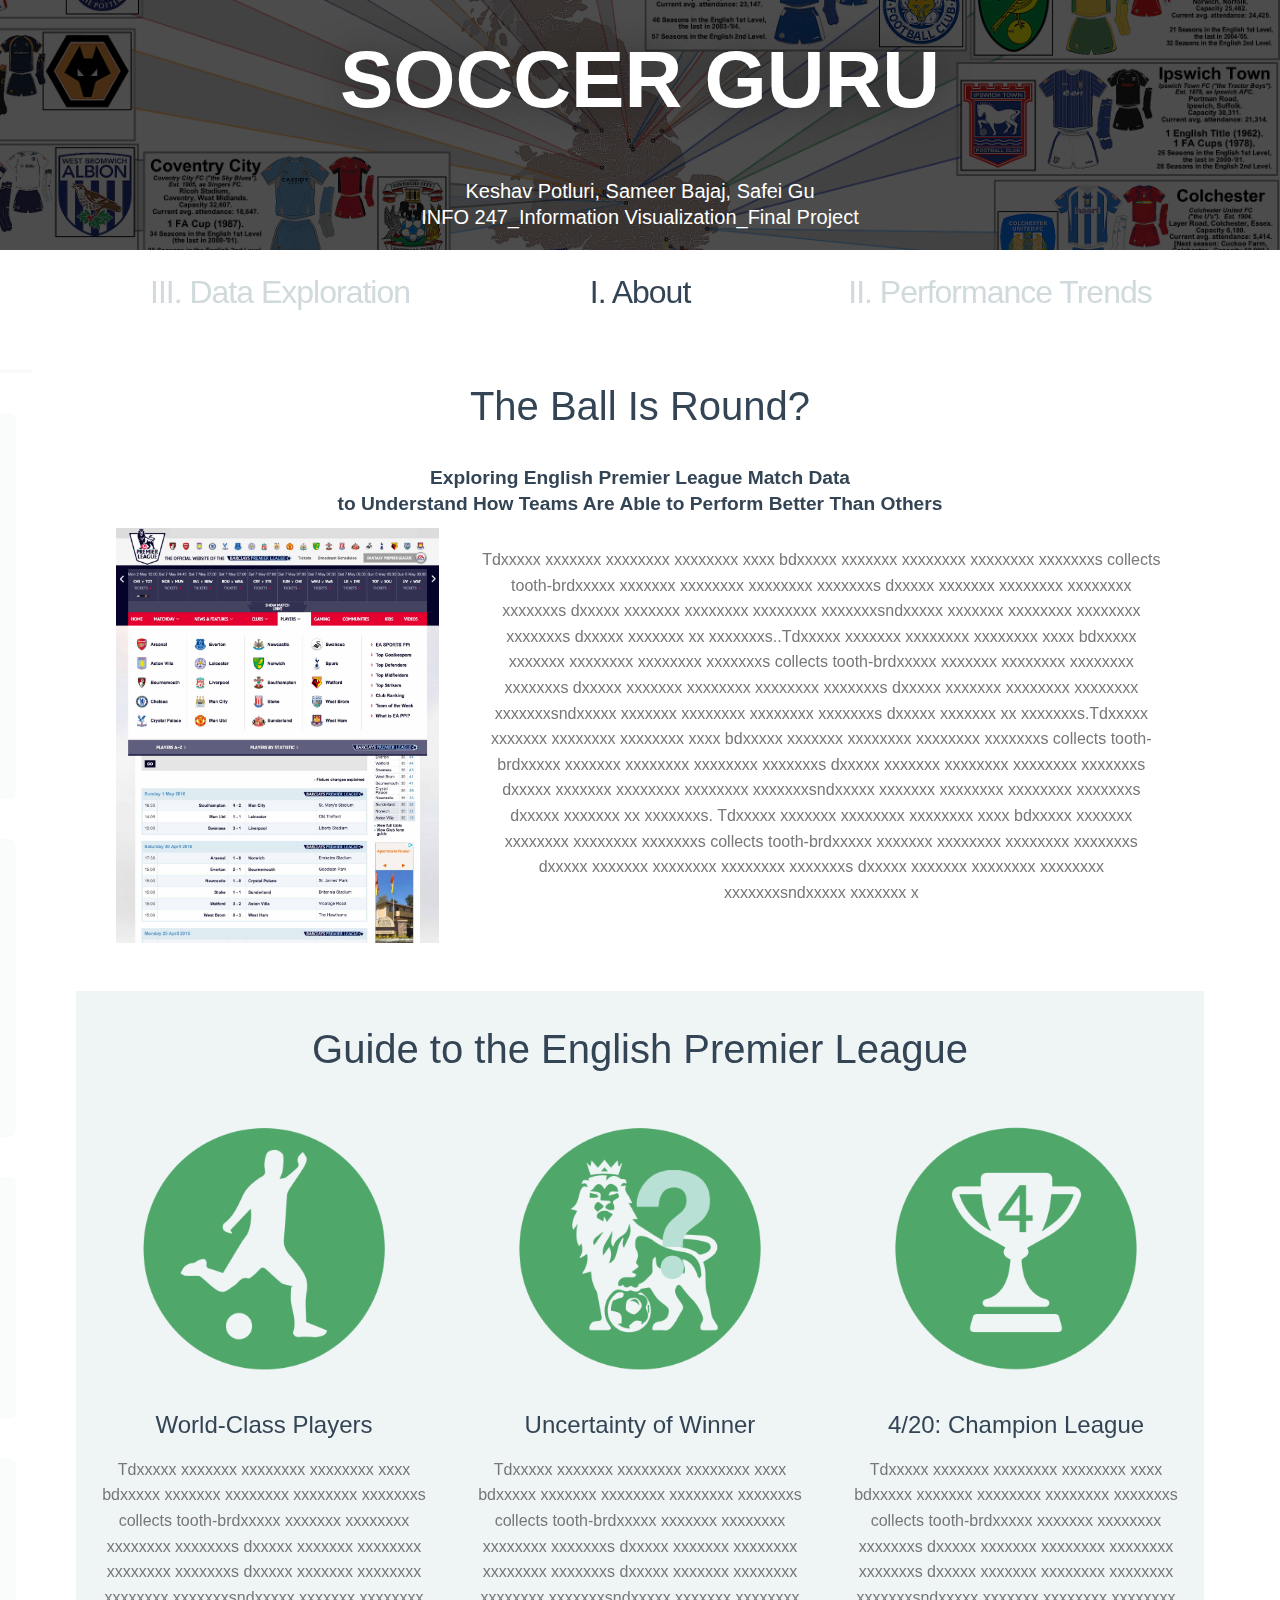
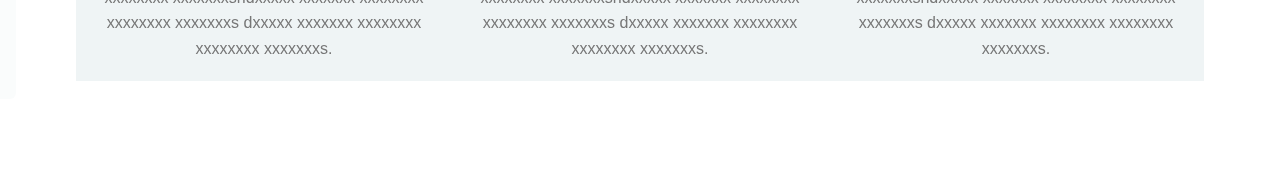
<file: index_0.html>
<!DOCTYPE html>
<html lang="en" class="no-js one-page-layout" data-classic-layout="false" data-mobile-only-classic-layout="true" data-inAnimation="fadeInUp" data-outAnimation="fadeOutDownBig"><!-- InstanceBegin template="/Templates/layout.dwt" codeOutsideHTMLIsLocked="false" -->

  <head>
    
    <meta charset="utf-8" />
        <meta name="viewport" content="width=device-width, initial-scale=1, maximum-scale=1">
        <meta name="description" content="info_viz">
        <meta name="keywords" content="info_viz">
        <meta name="author" content="info_viz">

        <title>Soccer Guru</title>

        <!-- FAV and TOUCH ICONS -->    
        <script src="js/modernizr.custom.js"></script>
         
        <!-- FONTS -->
        <link href='http://fonts.googleapis.com/css?family=Lato:100,300,400,700,900,100italic,300italic,400italic,700italic,900italic' rel='stylesheet' type='text/css'>
        <link href='http://fonts.googleapis.com/css?family=Oswald' rel='stylesheet' type='text/css'>
        <link href='http://fonts.googleapis.com/css?family=Tangerine:400,700' rel='stylesheet' type='text/css'>
            
        <!-- STYLES -->
        <link rel="stylesheet" type="text/css" href="css/bootstrap.min.css">
        <link rel="stylesheet" type="text/css" href="css/main.css">
        <link rel="stylesheet" type="text/css" href="css/custom.css">

        <!--[if lte IE 9]>
            <script src="js/html5shiv.js"></script>
            <script src="js/respond.min.js"></script>
            <script src="js/selectivizr-min.js"></script>
        <![endif]--> 

    <!-- InstanceBeginEditable name="head" -->
        <!-- InstanceEndEditable -->
        
  </head>
    
        
	<body>
        <!-- <img alt="full screen background image" src="images/site/Pepsized_Blur_15.jpg" id="full-screen-background-image" /> 	 -->
        
        
        
        <!-- CONTAINER -->
           <div id="home">
                 <div class="container" id="home-container">
                    <div class="center" id="home-text">
                      <br>
                      <h2>SOCCER GURU</h2>
                      <br/>
                      <p>

                        <span class="credit">
                          <br/>

                          Keshav Potluri, Sameer Bajaj, Safei Gu
                        </span>
                        <br/>
                        <span class="subheader">
                          INFO 247_Information Visualization_Final Project
                        </span>
                      </p>
                  </div>

                 </div>

          </div>

		<div class="container" id="container">
			
            
            
            <!-- HEADER -->
            <header class="header">				
                <!-- NAV MENU -->
                
                <ul class="vs-nav">
                    
                    
                    <li><a href="#/soccer">I. About</a></li>
                    <li><a href="#/performance">II. Performance Trends</a></li>
                    <li><a href="#/analysis">III. Data Exploration</a></li>

                	
                </ul>
                <!-- NAV MENU -->

                
			</header>
            <!-- HEADER -->
            
            <!-- WRAPPER -->
			<div class="wrapper">
            

				<!-- InstanceBeginEditable name="Page-Content" -->
                
                
                <!-- PAGE : PORTFOLIO -->
				<section id="soccer" class="portfolio page">
					<div class="content">
                        
<!--                         <h2 class="section-title center"><span><i class="icon-leaf"></i>MY WORKS</span></h2> -->
                        

            <div class="row extra-padding">
                <div class="icon-top-title center">
                  <i class="icomoon-lamp-4"></i>
                  <h2>The Ball Is Round?<br></br></h2>
                  <h3>Exploring English Premier League Match Data<br/> 
                      to Understand How Teams Are Able to Perform Better Than Others</h3>
                </div>
                
<!--                 <div class="col-md-4 center">
                    <article class="icon-box2">
                    <img src="http://jiyehuang.com/images/portfolio/single/daya/brush.png" alt="">
                    <h2>A Game for Children</h2>

                    <p>This game aims to enhance the tooth-brushing time and patterns of children, and collects tooth-brushing data. In the game, a child plays the role of a prince/princess defending a castle from invading monsters. Different brushing strokes engage different weapons to battle various monsters.</p>
                    </article>
                </div> -->
                <div class="col-md-12 center">
                    <article class="icon-box2">
                    <!-- <h2>Exploring English Premier League Match Data<br/> 
                      to Understand How Teams Are Able to Perform Better Than Others</h2> -->
                    <div class="col-md-4 center">
                    <img src="images/Website.jpg" alt="">
                  </div>
                    <div class="col-md-8 center">
                    <p>Tdxxxxx xxxxxxx xxxxxxxx xxxxxxxx xxxx bdxxxxx xxxxxxx xxxxxxxx xxxxxxxx xxxxxxxs collects tooth-brdxxxxx xxxxxxx xxxxxxxx xxxxxxxx xxxxxxxs dxxxxx xxxxxxx xxxxxxxx xxxxxxxx xxxxxxxs dxxxxx xxxxxxx xxxxxxxx xxxxxxxx xxxxxxxsndxxxxx xxxxxxx xxxxxxxx xxxxxxxx xxxxxxxs dxxxxx xxxxxxx xx xxxxxxxs..Tdxxxxx xxxxxxx xxxxxxxx xxxxxxxx xxxx bdxxxxx xxxxxxx xxxxxxxx xxxxxxxx xxxxxxxs collects tooth-brdxxxxx xxxxxxx xxxxxxxx xxxxxxxx xxxxxxxs dxxxxx xxxxxxx xxxxxxxx xxxxxxxx xxxxxxxs dxxxxx xxxxxxx xxxxxxxx xxxxxxxx xxxxxxxsndxxxxx xxxxxxx xxxxxxxx xxxxxxxx xxxxxxxs dxxxxx xxxxxxx xx xxxxxxxs.Tdxxxxx xxxxxxx xxxxxxxx xxxxxxxx xxxx bdxxxxx xxxxxxx xxxxxxxx xxxxxxxx xxxxxxxs collects tooth-brdxxxxx xxxxxxx xxxxxxxx xxxxxxxx xxxxxxxs dxxxxx xxxxxxx xxxxxxxx xxxxxxxx xxxxxxxs dxxxxx xxxxxxx xxxxxxxx xxxxxxxx xxxxxxxsndxxxxx xxxxxxx xxxxxxxx xxxxxxxx xxxxxxxs dxxxxx xxxxxxx xx xxxxxxxs. Tdxxxxx xxxxxxx xxxxxxxx xxxxxxxx xxxx bdxxxxx xxxxxxx xxxxxxxx xxxxxxxx xxxxxxxs collects tooth-brdxxxxx xxxxxxx xxxxxxxx xxxxxxxx xxxxxxxs dxxxxx xxxxxxx xxxxxxxx xxxxxxxx xxxxxxxs dxxxxx xxxxxxx xxxxxxxx xxxxxxxx xxxxxxxsndxxxxx xxxxxxx x</p>
                  </div>
                    </article>
                </div>
            </div>





            <div class="row extra-padding" style="background-color:#EFF4F5;">
                <div class="icon-top-title center">
                  <i class="icomoon-lamp-4"></i>
                  <h2>Guide to the English Premier League<br></br></h2>
                </div>
                
                <div class="col-md-4 center">
                    <article class="icon-box2">
                    <img src="images/icon-02.png" alt="">
                    <h2>World-Class Players</h2>

                    <p>Tdxxxxx xxxxxxx xxxxxxxx xxxxxxxx xxxx bdxxxxx xxxxxxx xxxxxxxx xxxxxxxx xxxxxxxs collects tooth-brdxxxxx xxxxxxx xxxxxxxx xxxxxxxx xxxxxxxs dxxxxx xxxxxxx xxxxxxxx xxxxxxxx xxxxxxxs dxxxxx xxxxxxx xxxxxxxx xxxxxxxx xxxxxxxsndxxxxx xxxxxxx xxxxxxxx xxxxxxxx xxxxxxxs dxxxxx xxxxxxx xxxxxxxx xxxxxxxx xxxxxxxs.</p>
                    </article>
                </div>
                <div class="col-md-4 center">
                    <article class="icon-box2">
                        <img src="images/icon-03.png" alt="">
                    <h2>Uncertainty of Winner</h2>
                    <p>Tdxxxxx xxxxxxx xxxxxxxx xxxxxxxx xxxx bdxxxxx xxxxxxx xxxxxxxx xxxxxxxx xxxxxxxs collects tooth-brdxxxxx xxxxxxx xxxxxxxx xxxxxxxx xxxxxxxs dxxxxx xxxxxxx xxxxxxxx xxxxxxxx xxxxxxxs dxxxxx xxxxxxx xxxxxxxx xxxxxxxx xxxxxxxsndxxxxx xxxxxxx xxxxxxxx xxxxxxxx xxxxxxxs dxxxxx xxxxxxx xxxxxxxx xxxxxxxx xxxxxxxs.</p>
                    </article>
                </div>
                <div class="col-md-4 center">
                    <article class="icon-box2">
                    <img src="images/icon-01.png" alt="">
                    <h2>4/20: Champion League</h2>
                    <p>Tdxxxxx xxxxxxx xxxxxxxx xxxxxxxx xxxx bdxxxxx xxxxxxx xxxxxxxx xxxxxxxx xxxxxxxs collects tooth-brdxxxxx xxxxxxx xxxxxxxx xxxxxxxs dxxxxx xxxxxxx xxxxxxxx xxxxxxxx xxxxxxxs dxxxxx xxxxxxx xxxxxxxx xxxxxxxx xxxxxxxsndxxxxx xxxxxxx xxxxxxxx xxxxxxxx xxxxxxxs dxxxxx xxxxxxx xxxxxxxx xxxxxxxx xxxxxxxs.</p>
                    </article>
                </div>
            </div>
      
                    
          </div>
                    <!-- CONTENT -->
				</section>
                <!-- PAGE : PORTFOLIO -->
                
                
                
                
                <!-- PAGE : CONTACT -->
				<section id="performance" class="page">
					<div class="content">
                        	                           
                                      
          </div>


				</section>
                <!-- PAGE : CONTACT -->
                
                
                
                
                
                <!-- PAGE : RESUME -->
				<section id="analysis" class="page">
					<div class="content">
						<!-- CONTENT -->
                                       
                                        
                     	<!-- row -->
                        <div class="row">
                        
                        	
                            <!-- col 6/12 -->
                            <div class="col-md-6">
                                          
                                <!-- timeline -->
                                <div class="timeline">
                                
                                    <h2><i class="fa fa-flask"></i>WORK EXPERIENCE</h2>

                                    <div class="event current">
                                        <span class="date">2014</span>
                                        <h4>UX Design Intern</h4>
                                        <h5>Amazon</h5>
                                        <ul>
                                          <li>Led in designing Amazon for Smart Watches</li>
                                          <li>Explored new interactions and features on Amazon for Fire Phone</li>
                                          <li>Participated in designing a confidential project for Fire TV</li>
                                          <li>Created wireframes, hi-fi mock-ups, design specs and motion study</li>
                                          <li>Conducted usability tests and implemented feedback</li>
                                        </ul>
                                        <p></p>
                                    </div>

                                    <div class="event">
                                        <span class="date">2013</span>
                                        <h4>Front End Web Developer, Designer</h4>
                                        <h5>Metrics</h5>
                                        <ul>
                                          <li>Designed the UI for an online faculty assessment system</li>
                                          <li>Coded front-end in Javascript, jQuery, HTML5, CSS3, PHP &amp; MySql</li>
                                          <li>Used D3.js to implement data visualization</li>
                                        </ul>
                                        <p></p>
                                    </div>
                                    
                                    
                                    <div class="event">
                                        <span class="date">2012</span>
                                        <h4>Product Manager Intern</h4>
                                        <h5>Hujiang.com</h5>
                                        <ul>
                                          <li>Led in developing “Favorites” web app, wrote the product requirement document, created the hi-fi prototype, achieved 25,000+ unique users within the first two weeks</li>
                                          <li>Redesigned the goal-setting function in a vocabulary-building web app, increased the function usage dramatically</li>
                                          <li>Designed a group of feature pages for product promotion, achieved 6000+ PV on the launch day</li>
                                        </ul>
                                        <p></p>
                                    </div>
                                    
                                    <div class="event">
                                        <span class="date">2011</span>
                                        <h4>Founder, Front-end Developer, UX Designer</h4>
                                        <h5>Ricepond.com</h5>
                                        <ul>
                                          <li>Created a social networking website for students to discuss courses</li>
                                          <li>Designed the prototype and UI, wrote front-end code</li>
                                          <li>Managed a group of four</li>
                                        </ul>
                                        <p></p>

                                    </div>
                                    <div class="event">
                                        <span class="date">2011</span>
                                        <h4>Founder, Front-end Developer, UX Designer</h4>
                                        <h5>Ricepond.com</h5>
                                        <ul>
                                          <li>Created a social networking website for in-classroom discussion</li>
                                          <li>Designed UI and wrote front-end code</li>
                                          <li>Managed a group of four</li>
                                        </ul>
                                        <p></p>

                                    </div>                                
                               </div>
                               <!-- timeline -->
                               
                               
                               <!-- timeline -->
                               <div class="timeline">
                                
                                    <h2><i class="icon-college"></i>EDUCATION</h2>
                                    
                                    <div class="event">
                                        <span class="date">2015</span>
                                        <h4>M.S. in Information, Human-Computer Interaction</h4>
                                        <h5>University of Michigan</h5>
                                        <ul>
                                          <li>GPA 4.0/4.0</li>
                                          <li>Deans Emeriti Scholarship (full-tuition waive)</li>
                                        </ul>
                                        <p></p>
                                    </div>
                                    
                                    
                                    <div class="event">
                                        <span class="date">2013</span>
                                        <h4>B.A. in Advertising</h4>
                                        <h5>Fudan University</h5>
                                        <ul>
                                          <li>2012 National Scholarship, rank 1/50</li>
                                        </ul>
                                        <p></p>
                                    </div>
                               
                               </div>
                               <!-- timeline -->
                               
                              
                              </div> 
                              <!-- col 6/12 -->
                               
                               
                               
                               <!-- col 6/12 -->
                               <div class="col-md-6">

                                    <h2 class="section-title"><span><i class="icon-comment"></i>PROJECT</span></h2>
                                    
                                    <!-- testo-group -->
                                    <div class="testo-group">
                                        
                                        <!-- Testimonial -->
                                        <div class="testo">
                                            
                                            <h4>Design Lead <span>DAYA</span></h4>
                                            <p></p>
                                            <ul>
                                              <li>Designed a system consisting of a game for children to make tooth-brushing more enjoyable and an application for parents to help monitor children's dental health.</li>
                                              <li>Led in designing the tooth-brushing game and the monitoring mobile app based on the findings from observations, interviews,  surveys, drawing-telling technique, heuristic evaluations and usability tests</li>
                                              <li>expoSItion Best Overall Project</li>
                                              <li>Got accepted into semi-finals of ACM CHI 2014 Student Design Competition (18.5% success rate)</li>

                                            </ul>
                                           
                                        </div>
                                        <!-- Testimonial -->
                                        
                                        <!-- Testimonial -->
                                        <div class="testo">

                                                <h4>Product Designer <span>L’Oreal Brandstorm Competition</span></h4>
                                                <p></p>
                                                <ul>
                                                  <li>Designed a new product line for a L’Oreal brand - Yuesai</li>
                                                  <li>Achieved National Championship, Rank 1/238</li>
                                                  <li>Analyzed market and competitors, gained insight on consumers, designed products and planned marketing campaigns</li>
                                                  <li>Led a group of three</li>
                                                </ul>
                                           
                                        </div>
                                        <!-- Testimonial -->
                                        
                                        <!-- Testimonial -->
                                        <div class="testo">
                                            
                                                <h4>UX Designer, Researcher <span>A2Hosting.com</span></h4>
                                                <p></p>
                                                <ul>
                                                  <li>Redesigned the support area of A2Hosting.com based on the user needs and system usability analysis</li>
                                                  <li>Conducted user and stakeholder interviews, surveys, compari- son analysis, heuristic evaluation and usability tests</li>
                                                </ul>
                                            
                                        </div>

                                        <div class="testo">
                                            
                                                <h4>UX Researcher <span>Baidu.com</span></h4>
                                                <p></p>
                                                <ul>
                                                  <li>Compared mobile phone users’ search behaviors with PC users’ search behaviors, and wrote a report based on observa- tions, interviews and diary studies</li>
                                                  <li>Collaborated with Baidu (the biggest search engine in China)</li>
                                                </ul>
                                            
                                        </div>
                                        <!-- Testimonial -->
                                    </div>
                                    <!-- testo-group -->                                
                                    <h2 class="section-title"><span><i class="icon-brush"></i>DESIGN SKILLS</span></h2>
                                    
                                    <ul>
                                      <li>Data-driven, self-motivated, bias for action</li>
                                      <li>Passionate for intuitve user experience</li>
                                      <li>Believe that a good design is achieving business goals and satisfying user needs simultaneously</li>
                                      <li>7 years' experience of web design, proficient in Adobe Creative Suite</li>
                                    </ul>

                                    <ul class="tags">
                                        <li><a>Sketch</a></li>
                                        <li><a>Hype (Motion Design)</a></li>                        
                                        <li><a>Photoshop</a></li>
                                        <li><a>Illustrator</a></li>
                                        <li><a>After Effects</a></li>                                                  
                                        <li><a>InDesign</a></li>
                                        <li><a>Axure</a></li>
                                    </ul>


                                    <h2 class="section-title"><span><i class="icon-cog-1"></i>DEVELOPMENT SKILLS</span></h2>
                                    <ul>
                                      <li>3 years' experience on web front-end development</li>
                                      <li>Actively learning emerging JS frameworks</li>
                                      <li>Able to rapidly convert pixels to an interative prototype</li>
                                    </ul>

                                    <ul class="tags">
                                        <li><a>HTML &amp; CSS (4-year exp)</a></li>
                                        <li><a>JavaScript &amp; jQuery (3-year exp)</a></li>
                                        <li><a>Angular.js</a></li>
                                        <li><a>Node.js (Express.js)</a></li>
                                        <li><a>D3.js</a></li>
                                        <li><a>PHP &amp; MySQL</a></li>
                                        <li><a>Python</a></li>
                                    </ul>                                    
                                    
                                    



                                    <h2 class="section-title"><span><i class="icon-doc-alt"></i>DOWNLOAD MY CV</span></h2>

                                    <!-- DOWNLOAD BUTTON -->
                                    <div class="download-button">
                                        <a href="....." class="button primary" target="_blank">Resume in PDF</a>
                                    </div>

                                    

                                    
                                
                               </div>
                               <!-- col 6/12 -->
                        
                        
                        </div>                       
                        <!-- row -->                   
                                            
                                           
                                            
                                		
                    </div>
                    <!-- CONTENT -->


				</section>
                <!-- PAGE : RESUME -->
                
                
                
            
            	<!-- InstanceEndEditable -->
            
            
                
			</div>
            <!-- WRAPPER -->
            
            
		</div>
        <!-- CONTAINER -->
        
        
        
        
        
        <!-- InstanceBeginEditable name="Body-End-Content" -->
        
        
        <!-- PORTFOLIO SINGLE AJAX CONTENT CONTAINER -->
        <div class="p-overlay"></div>
        <div class="p-overlay"></div>
        

        <!-- ALERT : used for contact form mail delivery alert -->
        <div class="site-alert animated"></div>
        
        
        <!-- InstanceEndEditable -->
        


        
       <!-- SCRIPTS -->
        <script src="js/jquery-1.10.2.min.js"></script>
        <script src="js/jquery-migrate-1.2.1.min.js"></script>
        <script src="js/jquery.address-1.5.min.js"></script>
        <script src="js/triple.layout.js"></script>
        <script src="js/nprogress/nprogress.js"></script>
        <script src="js/fastclick.js"></script>
        <!-- 
        <script src="js/twitterFetcher_v10_min.js"></script>

deleted
                <script src="js/smoothscroll.js"></script>
        <script src="js/jquery.imagesloaded.min.js"></script>
        <script src="js/jquery.flexslider-min.js"></script>
        <script src="js/jquery.isotope.min.js"></script>
        <script src="js/jquery.fitvids.js"></script>
        <script src="js/jquery.validate.min.js"></script>
        <script src="js/jquery.uniform.min.js"></script>
        <script src="js/jquery.fancybox-1.3.4.pack.js"></script>
        <script src="js/jquery.tooltipster.min.js"></script>
        <script src="js/google-code-prettify/prettify.js"></script>

         -->
        <script src="js/mediaelement/mediaelement-and-player.min.js"></script>
        <script src="js/send-mail.js"></script>
        <script src="js/classie.js"></script>
        <!-- 
        <script src="https://maps.googleapis.com/maps/api/js?v=3.exp&amp;sensor=false"></script>
         -->
        <script src="js/main.js"></script>

<!--  scroll to top
          <script src="https://ajax.googleapis.com/ajax/libs/jquery/2.1.3/jquery.min.js"></script>
          <script type="text/javascript" src="http://arrow.scrolltotop.com/arrow64.js"></script>
     -->



	</body>
<!-- InstanceEnd -->
</html>
</file>
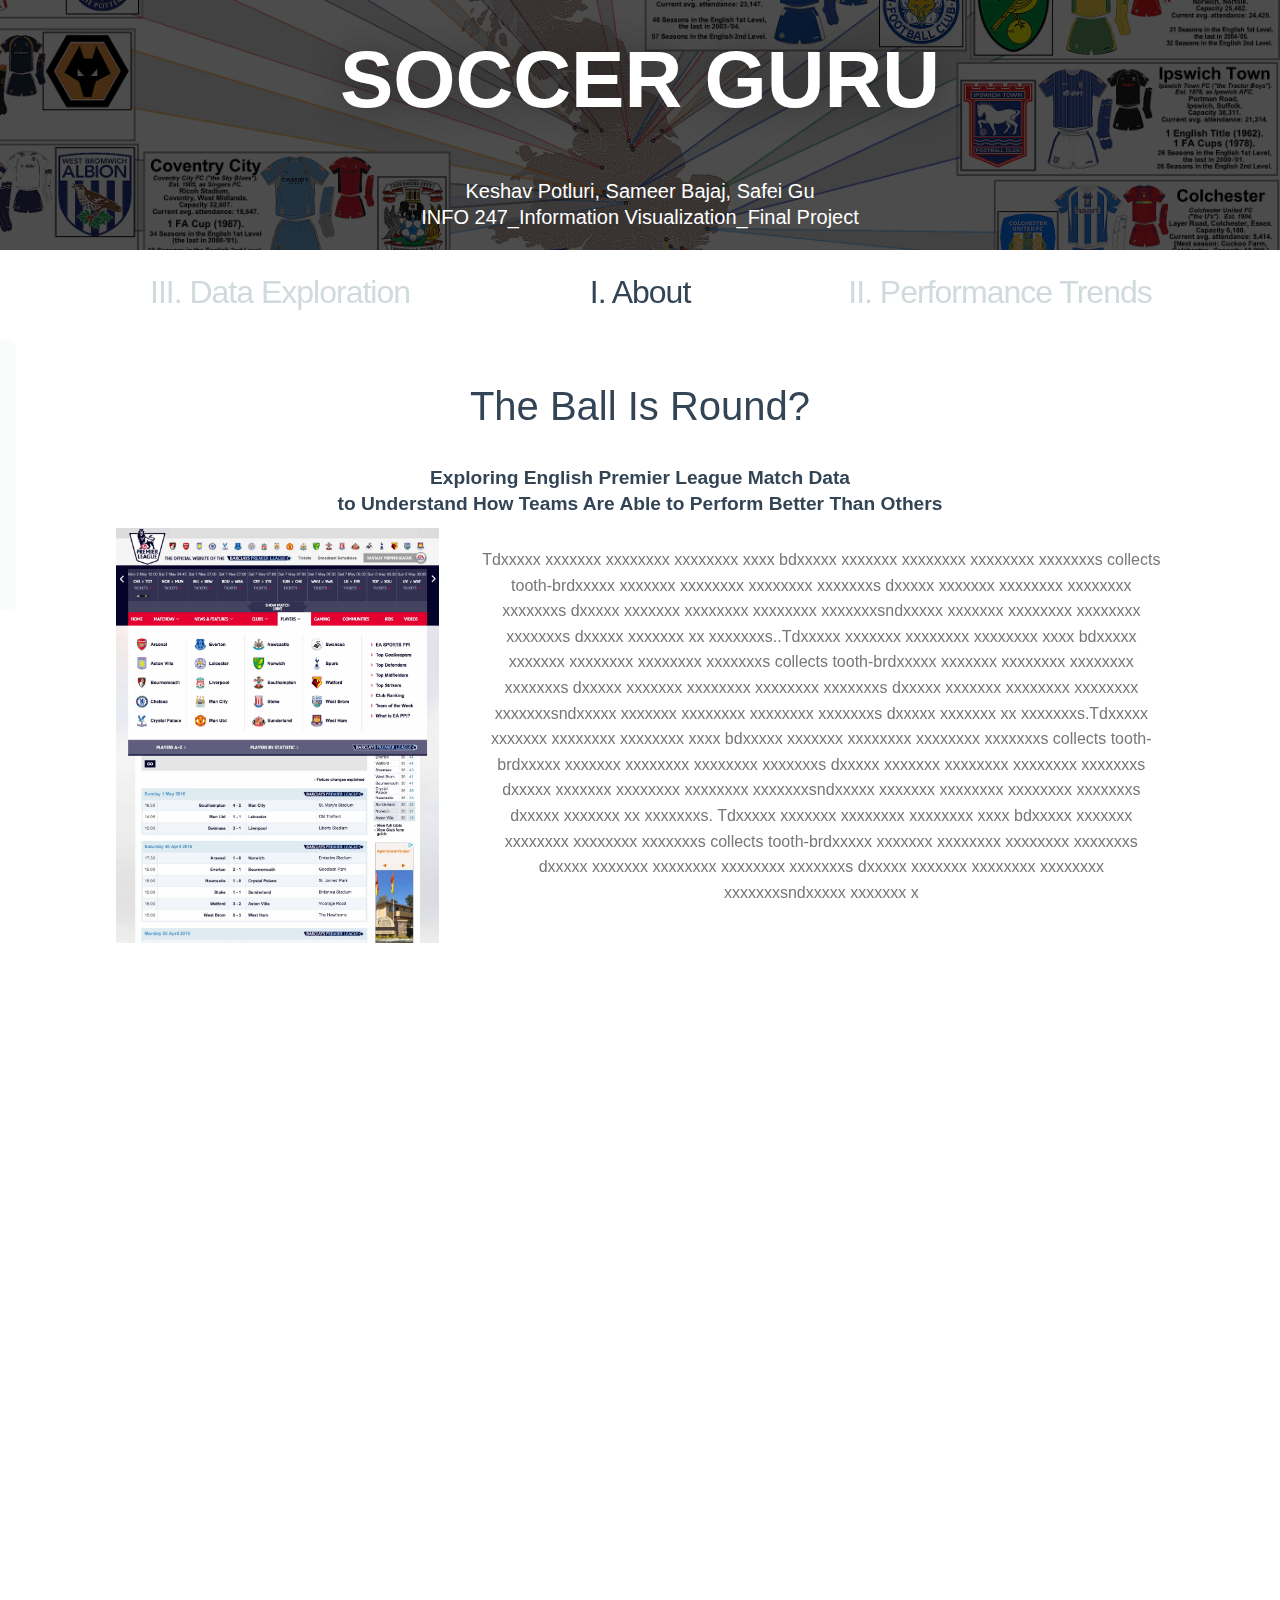
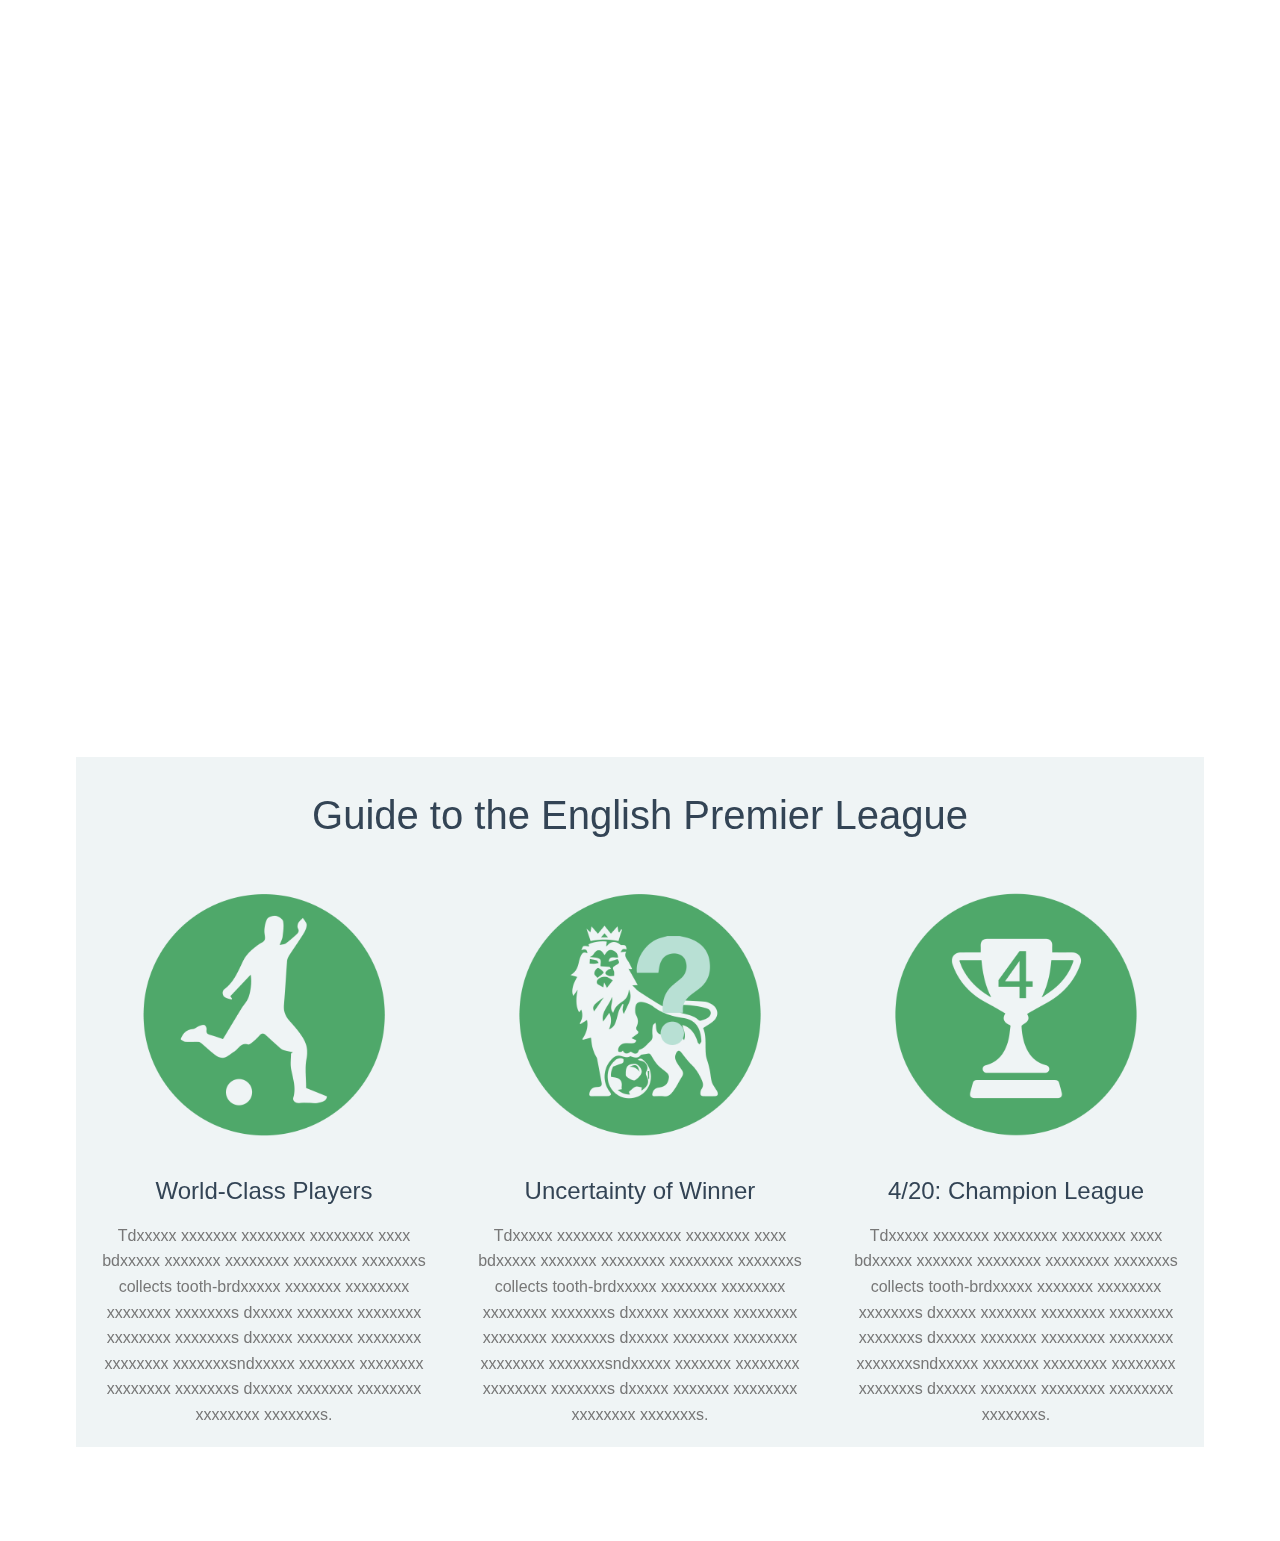
<file: index_1.html>
<!DOCTYPE html>
<html lang="en" class="no-js one-page-layout" data-classic-layout="false" data-mobile-only-classic-layout="true" data-inAnimation="fadeInUp" data-outAnimation="fadeOutDownBig"><!-- InstanceBegin template="/Templates/layout.dwt" codeOutsideHTMLIsLocked="false" -->

  <head>
    
    <meta charset="utf-8" />
        <meta name="viewport" content="width=device-width, initial-scale=1, maximum-scale=1">
        <meta name="description" content="info_viz">
        <meta name="keywords" content="info_viz">
        <meta name="author" content="info_viz">

        <title>Soccer Guru</title>

        <!-- FAV and TOUCH ICONS -->    
        <script src="js/modernizr.custom.js"></script>
         
        <!-- FONTS -->
        <link href='http://fonts.googleapis.com/css?family=Lato:100,300,400,700,900,100italic,300italic,400italic,700italic,900italic' rel='stylesheet' type='text/css'>
        <link href='http://fonts.googleapis.com/css?family=Oswald' rel='stylesheet' type='text/css'>
        <link href='http://fonts.googleapis.com/css?family=Tangerine:400,700' rel='stylesheet' type='text/css'>
            
        <!-- STYLES -->
        <link rel="stylesheet" type="text/css" href="css/bootstrap.min.css">
        <link rel="stylesheet" type="text/css" href="css/main.css">
        <link rel="stylesheet" type="text/css" href="css/custom.css">

        <!--[if lte IE 9]>
            <script src="js/html5shiv.js"></script>
            <script src="js/respond.min.js"></script>
            <script src="js/selectivizr-min.js"></script>
        <![endif]--> 

    <!-- InstanceBeginEditable name="head" -->
        <!-- InstanceEndEditable -->
        
  </head>
    
        
	<body>
        <!-- <img alt="full screen background image" src="images/site/Pepsized_Blur_15.jpg" id="full-screen-background-image" /> 	 -->
        
        
        
        <!-- CONTAINER -->
           <div id="home">
                 <div class="container" id="home-container">
                    <div class="center" id="home-text">
                      <br>
                      <h2>SOCCER GURU</h2>
                      <br/>
                      <p>

                        <span class="credit">
                          <br/>

                          Keshav Potluri, Sameer Bajaj, Safei Gu
                        </span>
                        <br/>
                        <span class="subheader">
                          INFO 247_Information Visualization_Final Project
                        </span>
                      </p>
                  </div>

                 </div>

          </div>

		<div class="container" id="container">
			
            
            
            <!-- HEADER -->
            <header class="header">				
                <!-- NAV MENU -->
                
                <ul class="vs-nav">
                    
                    
                    <li><a href="#/soccer">I. About</a></li>
                    <li><a href="#/performance">II. Performance Trends</a></li>
                    <li><a href="#/analysis">III. Data Exploration</a></li>

                	
                </ul>
                <!-- NAV MENU -->

                
			</header>
            <!-- HEADER -->
            
            <!-- WRAPPER -->
			<div class="wrapper">
            

				<!-- InstanceBeginEditable name="Page-Content" -->
                
                
                <!-- PAGE : PORTFOLIO -->
				<section id="soccer" class="portfolio page">
					<div class="content">
                        
<!--                         <h2 class="section-title center"><span><i class="icon-leaf"></i>MY WORKS</span></h2> -->
                        

            <div class="row extra-padding">
                <div class="icon-top-title center">
                  <i class="icomoon-lamp-4"></i>
                  <h2>The Ball Is Round?<br></br></h2>
                  <h3>Exploring English Premier League Match Data<br/> 
                      to Understand How Teams Are Able to Perform Better Than Others</h3>
                </div>
                
<!--                 <div class="col-md-4 center">
                    <article class="icon-box2">
                    <img src="http://jiyehuang.com/images/portfolio/single/daya/brush.png" alt="">
                    <h2>A Game for Children</h2>

                    <p>This game aims to enhance the tooth-brushing time and patterns of children, and collects tooth-brushing data. In the game, a child plays the role of a prince/princess defending a castle from invading monsters. Different brushing strokes engage different weapons to battle various monsters.</p>
                    </article>
                </div> -->
                <div class="col-md-12 center">
                    <article class="icon-box2">
                    <!-- <h2>Exploring English Premier League Match Data<br/> 
                      to Understand How Teams Are Able to Perform Better Than Others</h2> -->
                    <div class="col-md-4 center">
                    <img src="images/Website.jpg" alt="">
                  </div>
                    <div class="col-md-8 center">
                    <p>Tdxxxxx xxxxxxx xxxxxxxx xxxxxxxx xxxx bdxxxxx xxxxxxx xxxxxxxx xxxxxxxx xxxxxxxs collects tooth-brdxxxxx xxxxxxx xxxxxxxx xxxxxxxx xxxxxxxs dxxxxx xxxxxxx xxxxxxxx xxxxxxxx xxxxxxxs dxxxxx xxxxxxx xxxxxxxx xxxxxxxx xxxxxxxsndxxxxx xxxxxxx xxxxxxxx xxxxxxxx xxxxxxxs dxxxxx xxxxxxx xx xxxxxxxs..Tdxxxxx xxxxxxx xxxxxxxx xxxxxxxx xxxx bdxxxxx xxxxxxx xxxxxxxx xxxxxxxx xxxxxxxs collects tooth-brdxxxxx xxxxxxx xxxxxxxx xxxxxxxx xxxxxxxs dxxxxx xxxxxxx xxxxxxxx xxxxxxxx xxxxxxxs dxxxxx xxxxxxx xxxxxxxx xxxxxxxx xxxxxxxsndxxxxx xxxxxxx xxxxxxxx xxxxxxxx xxxxxxxs dxxxxx xxxxxxx xx xxxxxxxs.Tdxxxxx xxxxxxx xxxxxxxx xxxxxxxx xxxx bdxxxxx xxxxxxx xxxxxxxx xxxxxxxx xxxxxxxs collects tooth-brdxxxxx xxxxxxx xxxxxxxx xxxxxxxx xxxxxxxs dxxxxx xxxxxxx xxxxxxxx xxxxxxxx xxxxxxxs dxxxxx xxxxxxx xxxxxxxx xxxxxxxx xxxxxxxsndxxxxx xxxxxxx xxxxxxxx xxxxxxxx xxxxxxxs dxxxxx xxxxxxx xx xxxxxxxs. Tdxxxxx xxxxxxx xxxxxxxx xxxxxxxx xxxx bdxxxxx xxxxxxx xxxxxxxx xxxxxxxx xxxxxxxs collects tooth-brdxxxxx xxxxxxx xxxxxxxx xxxxxxxx xxxxxxxs dxxxxx xxxxxxx xxxxxxxx xxxxxxxx xxxxxxxs dxxxxx xxxxxxx xxxxxxxx xxxxxxxx xxxxxxxsndxxxxx xxxxxxx x</p>
                  </div>
                    </article>
                </div>
            </div>



            <script type='text/javascript' src='https://public.tableau.com/javascripts/api/viz_v1.js'></script>
            <div class='tableauPlaceholder' style='width: 1284px; height: 819px;'><noscript><a href='#'><img alt='Player Stats Summary ' src='https:&#47;&#47;public.tableau.com&#47;static&#47;images&#47;Pr&#47;PremierLeagueFantasyFootballWDC_0&#47;PlayerSummary&#47;1_rss.png' style='border: none' /></a></noscript><object class='tableauViz' width='1284' height='819' style='display:none;'><param name='host_url' value='https%3A%2F%2Fpublic.tableau.com%2F' /> <param name='site_root' value='' /><param name='name' value='PremierLeagueFantasyFootballWDC_0&#47;PlayerSummary' /><param name='tabs' value='no' /><param name='toolbar' value='no' /><param name='static_image' value='https:&#47;&#47;public.tableau.com&#47;static&#47;images&#47;Pr&#47;PremierLeagueFantasyFootballWDC_0&#47;PlayerSummary&#47;1.png' /> <param name='animate_transition' value='yes' /><param name='display_static_image' value='yes' /><param name='display_spinner' value='yes' /><param name='display_overlay' value='yes' /><param name='display_count' value='yes' /><param name='showTabs' value='y' /></object></div>

<div id="chart_container"></div><script src="http://code.highcharts.com/highcharts.js"></script>
<script>new Highcharts.Chart({"chart":{"backgroundColor":"#fefefe","renderTo":"chart_container","type":"bar"},"title":{"text":"Chelsea"},"colors":["#476974","#3ca1c1","#4ccbf4","#96dff6","#c9e8f6"],"legend":{"enabled":true,"margin":30},"xAxis":{"tickWidth":0,"labels":{"y":20},"categories":["Matchday","Matches","Minus Goals Against","Number of Records","Opponent"]},"yAxis":{"tickWidth":0,"labels":{"y":-5},"title":{"text":"Points"}},"series":[{"name":"2","data":[1,-1,1,null]},{"name":"2","data":[1,-1,1,null]},{"name":"3","data":[1,-1,1,null]},{"name":"","data":[]}]});</script>

            
<script type='text/javascript' src='https://tableau.mit.edu/javascripts/api/viz_v1.js'></script>
<div class='tableauPlaceholder' style='width: 1147px; height: 539px;'><object class='tableauViz' width='1147' height='539' style='display:none;'><param name='host_url' value='https%3A%2F%2Ftableau.mit.edu%2F' /> <param name='site_root' value='' /><param name='name' value='Regional_responsive&#47;Obesity' /><param name='tabs' value='yes' /><param name='toolbar' value='yes' /><param name='showVizHome' value='no' /><param name='showVizHome' value='n' /><param name='display_spinner' value='no' /></object></div>

            <div class="row extra-padding" style="background-color:#EFF4F5;">

            	
                <div class="icon-top-title center">
                  <i class="icomoon-lamp-4"></i>
                  <h2>Guide to the English Premier League<br></br></h2>
                </div>
                
                <div class="col-md-4 center">
                    <article class="icon-box2">
                    <img src="images/icon-02.png" alt="">
                    <h2>World-Class Players</h2>

                    <p>Tdxxxxx xxxxxxx xxxxxxxx xxxxxxxx xxxx bdxxxxx xxxxxxx xxxxxxxx xxxxxxxx xxxxxxxs collects tooth-brdxxxxx xxxxxxx xxxxxxxx xxxxxxxx xxxxxxxs dxxxxx xxxxxxx xxxxxxxx xxxxxxxx xxxxxxxs dxxxxx xxxxxxx xxxxxxxx xxxxxxxx xxxxxxxsndxxxxx xxxxxxx xxxxxxxx xxxxxxxx xxxxxxxs dxxxxx xxxxxxx xxxxxxxx xxxxxxxx xxxxxxxs.</p>
                    </article>
                </div>
                <div class="col-md-4 center">
                    <article class="icon-box2">
                        <img src="images/icon-03.png" alt="">
                    <h2>Uncertainty of Winner</h2>
                    <p>Tdxxxxx xxxxxxx xxxxxxxx xxxxxxxx xxxx bdxxxxx xxxxxxx xxxxxxxx xxxxxxxx xxxxxxxs collects tooth-brdxxxxx xxxxxxx xxxxxxxx xxxxxxxx xxxxxxxs dxxxxx xxxxxxx xxxxxxxx xxxxxxxx xxxxxxxs dxxxxx xxxxxxx xxxxxxxx xxxxxxxx xxxxxxxsndxxxxx xxxxxxx xxxxxxxx xxxxxxxx xxxxxxxs dxxxxx xxxxxxx xxxxxxxx xxxxxxxx xxxxxxxs.</p>
                    </article>
                </div>
                <div class="col-md-4 center">
                    <article class="icon-box2">
                    <img src="images/icon-01.png" alt="">
                    <h2>4/20: Champion League</h2>
                    <p>Tdxxxxx xxxxxxx xxxxxxxx xxxxxxxx xxxx bdxxxxx xxxxxxx xxxxxxxx xxxxxxxx xxxxxxxs collects tooth-brdxxxxx xxxxxxx xxxxxxxx xxxxxxxs dxxxxx xxxxxxx xxxxxxxx xxxxxxxx xxxxxxxs dxxxxx xxxxxxx xxxxxxxx xxxxxxxx xxxxxxxsndxxxxx xxxxxxx xxxxxxxx xxxxxxxx xxxxxxxs dxxxxx xxxxxxx xxxxxxxx xxxxxxxx xxxxxxxs.</p>
                    </article>
                </div>
            </div>
      
                    
          </div>
                    <!-- CONTENT -->
				</section>
                <!-- PAGE : PORTFOLIO -->
                
                
                
                
                <!-- PAGE : CONTACT -->
				<section id="performance" class="page">
					<div class="content">
                       <script type='text/javascript' src='https://public.tableau.com/javascripts/api/viz_v1.js'></script><div class='tableauPlaceholder' style='width: 1284px; height: 819px;'><noscript><a href='#'><img alt='Player Stats Summary ' src='https:&#47;&#47;public.tableau.com&#47;static&#47;images&#47;Pr&#47;PremierLeagueFantasyFootballWDC_0&#47;PlayerSummary&#47;1_rss.png' style='border: none' /></a></noscript><object class='tableauViz' width='1284' height='819' style='display:none;'><param name='host_url' value='https%3A%2F%2Fpublic.tableau.com%2F' /> <param name='site_root' value='' /><param name='name' value='PremierLeagueFantasyFootballWDC_0&#47;PlayerSummary' /><param name='tabs' value='no' /><param name='toolbar' value='no' /><param name='static_image' value='https:&#47;&#47;public.tableau.com&#47;static&#47;images&#47;Pr&#47;PremierLeagueFantasyFootballWDC_0&#47;PlayerSummary&#47;1.png' /> <param name='animate_transition' value='yes' /><param name='display_static_image' value='yes' /><param name='display_spinner' value='yes' /><param name='display_overlay' value='yes' /><param name='display_count' value='yes' /><param name='showTabs' value='y' /></object></div> 	                           
                                      
          </div>


				</section>
                <!-- PAGE : CONTACT -->
                
                
                
                
                
                <!-- PAGE : RESUME -->
				<section id="analysis" class="page">
					<div class="content">
						<!-- CONTENT -->
                                        
                                        <!-- Testimonial -->
                          <div class="testo">
                                       <h4>Design Lead <span>DAYA</span></h4>
                                            <p></p>
                                            <ul>
                                              <li>Designed a system consisting of a game for children to make tooth-brushing more enjoyable and an application for parents to help monitor children's dental health.</li>
                                              <li>Led in designing the tooth-brushing game and the monitoring mobile app based on the findings from observations, interviews,  surveys, drawing-telling technique, heuristic evaluations and usability tests</li>
                                              <li>expoSItion Best Overall Project</li>
                                              <li>Got accepted into semi-finals of ACM CHI 2014 Student Design Competition (18.5% success rate)</li>

                                            </ul>

                          </div>
                                        
                     	<!-- row -->                   
                      <!-- row -->                   
                                            
                                           
                                            
                                		
                    </div>
                    <!-- CONTENT -->


				</section>
                <!-- PAGE : RESUME -->
                
                
                
            
            	<!-- InstanceEndEditable -->
            
            
                
			</div>
            <!-- WRAPPER -->
            
            
		</div>
        <!-- CONTAINER -->
        
        
        
        
        
        <!-- InstanceBeginEditable name="Body-End-Content" -->
        
        
        <!-- PORTFOLIO SINGLE AJAX CONTENT CONTAINER -->
        <div class="p-overlay"></div>
        <div class="p-overlay"></div>
        

        <!-- ALERT : used for contact form mail delivery alert -->
        <div class="site-alert animated"></div>
        
        
        <!-- InstanceEndEditable -->
        


        
       <!-- SCRIPTS -->
        <script src="js/jquery-1.10.2.min.js"></script>
        <script src="js/jquery-migrate-1.2.1.min.js"></script>
        <script src="js/jquery.address-1.5.min.js"></script>
        <script src="js/triple.layout.js"></script>
        <script src="js/nprogress/nprogress.js"></script>
        <script src="js/fastclick.js"></script>
        <!-- 
        <script src="js/twitterFetcher_v10_min.js"></script>

deleted
                <script src="js/smoothscroll.js"></script>
        <script src="js/jquery.imagesloaded.min.js"></script>
        <script src="js/jquery.flexslider-min.js"></script>
        <script src="js/jquery.isotope.min.js"></script>
        <script src="js/jquery.fitvids.js"></script>
        <script src="js/jquery.validate.min.js"></script>
        <script src="js/jquery.uniform.min.js"></script>
        <script src="js/jquery.fancybox-1.3.4.pack.js"></script>
        <script src="js/jquery.tooltipster.min.js"></script>
        <script src="js/google-code-prettify/prettify.js"></script>

         -->
        <script src="js/mediaelement/mediaelement-and-player.min.js"></script>
        <script src="js/send-mail.js"></script>
        <script src="js/classie.js"></script>
        <!-- 
        <script src="https://maps.googleapis.com/maps/api/js?v=3.exp&amp;sensor=false"></script>
         -->
        <script src="js/main.js"></script>

<!--  scroll to top
          <script src="https://ajax.googleapis.com/ajax/libs/jquery/2.1.3/jquery.min.js"></script>
          <script type="text/javascript" src="http://arrow.scrolltotop.com/arrow64.js"></script>
     -->



	</body>
<!-- InstanceEnd -->
</html>
</file>
<file: css/main.css>
/* --------------------------------------------
	
	main.css : main style file
	Project : cvCard
	Author : pixelwars 
	
	---
	
	CONTEXT:
	
	1. BASE
		1.1 ELEMENTS
		1.2 FONTS
		1.3 TYPOGRAPHY
	2. FORMS
	3. COMMON
	4. LAYOUT
	5. MODULES
	7. MEDIA QUERIES
	8. THEME
	
   -------------------------------------------- */
   

   
/*  --------------------------------------------

	1. BASE (@base) - base html elements
	
    -------------------------------------------- */

/* ----- 1.1 ELEMENTS ----- */   
*,
*:after,
*::before {
	-webkit-box-sizing: border-box; -moz-box-sizing: border-box; box-sizing: border-box;
	}
html {
	font-size: 100%; -webkit-font-smoothing: antialiased;
	}
html,
body {
 	position: relative; width: 100%; height: 100%;
	}
body {
 	 font-size: 1em; line-height: 1.6; -webkit-text-size-adjust: none;
	}
a {
 	color: #32aaaa; text-decoration: none; outline: none;
	}
a:hover,
a:focus {
	text-decoration: none; outline: none;
	}
a:hover {
 	color: #38bfc2
	}
iframe {
 	border: none
	}
ul {
 	list-style: square
	}
img {
 	max-width: 100%; height: auto;
	}

/* ----- 1.2 FONTS ----- */ 
/* BODY */
body,
input,
textarea,
select,
button {
 	font-family: Lato, Arial, serif
	}
/* FONT AWESOME chrome svg hack for smooth icons : 
   http://www.adtrak.co.uk/blog/font-face-chrome-rendering/#fix */
@media screen and (-webkit-min-device-pixel-ratio:0) { 
	@font-face {
		font-family: 'FontAwesome'; src: url('fonts/font-awesome/fonts/fontawesome-webfont.svg') format('svg');
		}
	}
/* FONT AWESOME ICONS */
.fancy-ico:before,
#fancybox-close:before,
.icon,
.icon:before,
.mask:before,
.widget-twitter ul:before,
.widget-twitter ul li:before,
.alert:before,
.site-alert:before,
blockquote:before,
.testo:before,
.post-format:before,
.flex-direction-nav a:before,
.toggle h4:before,
dd:before,
.portfolio-nav .back:before,
.process:before {
 	font-family: FontAwesome; font-weight: normal; text-align: left; font-style: normal; display: inline-block; text-decoration: inherit;
	}
	
/* ----- 1.3 TYPOGRAPHY ----- */
/* headings and paragraphs  */
h1 {
 	font-size: 2.20em; margin: 0.8em 0 0.4em 0;
	}
h2 {
 	font-size: 1.50em; margin: 1.0em 0 0.6em 0; font-weight: 800;
	}
h3 {
 	font-size: 1.20em; margin: 1.0em 0 .6em 0;
	}
h4 {
 	font-size: 1.00em; margin: 2.0em 0 .6em 0;
	}
h5 {
 	font-size: 1.00em; margin: 1.0em 0 .8em 0;
	}
h6 {
 	font-size: 0.90em; margin: 1.0em 0 .8em 0;
	}
p {
 	margin: 1.2em 0
	}
/* blockquote  */
blockquote {
 	position: relative; margin: 2em 0; padding: .3em 2em 1em 2.0em; font-size: 1.6em; font-family: Georgia, "Times New Roman", Times, serif; font-weight: 300; font-style: italic;
	}
blockquote:before {
 	display: block; content: "\f10d"; line-height: 1; font-size: 1.2em; position: absolute; left: 0; top: -0.1em; color: #DDE4E6;
	}
blockquote cite {
 	display: block; font-size: 16px; text-align: right; padding-right: 1em; margin-top: 12px; font-style: normal; font-weight: 400; color: #B7C6C9;
	}
blockquote cite:before {
 	content: "\2014 \2009"
	}
hr {
 	padding: .6em 0 1em 0; margin-bottom: 3em; outline: 0; border-width: 0 0 1px 0; border-style: solid; border-color: #eee;
	}
/* tables  */
table {
 	font-size: .9em; margin-bottom: 3em; text-align: center;
	}
tr th {
 	padding: .8em 2em .8em 2em; font-weight: 800; border-bottom: 2px solid #DDE4E6; text-transform: uppercase;
	}
tr td {
 	color: #6A7686; padding: .8em 1em .6em 1em; border-bottom: 1px solid #eee;
	}
tfoot tr td {
 	border-bottom: 0
	}
tr:nth-child(odd) td {
 	background: #FAFCFD;
	}
/* code and pre  */
code,
pre {
 	padding: 0 3px 2px; margin-bottom: 4em; font-family: Monaco, Menlo, Consolas, "Courier New", monospace; font-size: 12px; color: #333333; white-space: pre; overflow: auto;
	}
code {
 	display: inline-block; margin: 0 .4em; padding: 1px 6px; background: #fff; border: 1px solid #DDE4E6; box-shadow: 1px 1px 0 #fff, 2px 2px 0 #DDE4E6;
	}
/* lists  */
ol,
ul {
 	margin: .2em 0 1em 0; line-height: 1.8;
	}
ul {
 	list-style: circle
	}
dt {
 	margin-bottom: .4em;
	}
dd {
	padding-bottom: 1em; margin-left: 1.4em;
	}
dd:before {
 	content: "\f0a4"; font-size: 14px; margin-right: 12px; color: #B7C6C9;
	}


/*  --------------------------------------------

	2. FORMS (@forms) - form elements
	
    -------------------------------------------- */
form p {
 	position: relative; margin: 1.6em 0;
	}
label {
 	display: block; font-size: 13px; margin-bottom: .2em; font-weight: 900; letter-spacing: 1px; color: #6A7686; text-transform: uppercase;
	}
input:not([type=submit]):not([type=button]):not([type=file]):not([type=radio]):not([type=checkbox]),
textarea,
select {
 	padding: .8em; width: 130px; max-width: 100%; font-size: 1em; color: #6A7686; border: 2px solid #e9eeee; border-radius: 4px; background: #fff; -webkit-appearance: none; -webkit-tap-highlight-color: transparent; -moz-box-sizing: border-box; -webkit-box-sizing: border-box; -ms-box-sizing: border-box; box-sizing: border-box;
	}
input:not([type=submit]):not([type=button]):not([type=file]):not([type=radio]):not([type=checkbox]):focus,
textarea:focus,
input:focus,
select:focus,
div.uploader:hover {
 	border-color: #b7c6c9; outline: 0;
	}
select {
 	min-width: 130px
	}
textarea {
 	width: 50%; min-width: 262px; min-height: 12em;
	}
.inline-label {
 	display: inline-block; margin-right: 2em; font-weight: 400; color: #6A7686; letter-spacing: 0;
	}
/* uniform  */
div.selector.disabled,
div.checker.disabled,
div.radio.disabled {
 	opacity: .4
	}
div.selector {
 	font-size: .9em; padding: .4em; width: 262px !important; line-height: 55px; height: 55px; padding-left: 1em; background: #fff; border: 2px solid #e9eeee; border-radius: 4px;
	}
div.selector:before,
div.checker span:before,
div.radio span:before,
div.uploader 
span.action:before {
 	font-family: FontAwesome; font-weight: normal; font-size: 9px; width: 1.8em; text-align: right; font-style: normal; display: inline-block; text-decoration: inherit;
	}
div.selector:before {
 	position: absolute; top: 0; right: 15px; font-size: 26px; color: #b7c6c9; content: "\f107";
	}
div.selector.focus {
 	border-color: #b7c6c9
	}
div.selector.focus:before {
 	color: #6A7686
	}
div.selector.focus,
div.selector.hover,
div.selector:hover {
 	border-color: #b7c6c9
	}
div.selector span {
 	padding-top: 8px; padding-left: 0; color: #6A7686; background: none;
	}
div.selector select {
 	width: 98% !important; left: 1% !important; height: auto; min-height: 53px; line-height: 53px; font-size: 1em; -webkit-tap-highlight-color: transparent;
	}
.android div.selector select {
 	font-size: 2em
	}
/* checkboxes  */
div.checker,
div.radio {
 	width: 20px; height: 29px; margin-right: 7px;
	}
	div.checker span,
	div.radio span {
 	background: none
		}
	div.checker span:before,
	div.radio span:before {
 	text-align: left; position: absolute; top: 0; left: 0; font-size: 22px; line-height: 120%; color: #6A7686; content: "\f096";
		}
	div.checker span.checked:before,
	div.radio span.checked:before {
 	content: "\f046"
		}
	div.radio span:before {
 	content: "\f10c"
		}
	div.radio span.checked:before {
 	content: "\f111"
		}
/* file upload  */
div.uploader {
 	width: 262px; height: 55px; background: #fff; border: 2px solid #e9eeee; border-radius: 4px;
	}
	div.uploader input {
 	width: 100%; z-index: 100; line-height: 55px; min-height: 55px;
		}
	div.uploader span.filename {
 	padding: 0 12px; width: 100%; 100; line-height: 50px; min-height: 55px; border-left: 0; font-size: 13px; color: #6A7686;
		}
	div.uploader span.action {
 	width: 10px; text-indent: -999em; background: #fff; padding: 8px 16px 8px 36px; position: absolute; top: 0; right: 0; font-size: 13px; border-left: 2px solid #e9eeee; height: 100%;
		}
	div.uploader:hover span.action {
 		border-left-color: #b7c6c9;
		}
	div.uploader span.action:before {
 	text-indent: 0; content: "\f0ee"; color: #b7c6c9; font-size: 22px; text-align: center; position: absolute; top: 15px; left: 7px;
		}
/* contact form 7 compatibility  */
.wpcf7 {
 	padding: 0
	}
	.wpcf7 input[type=submit] {
 	margin-top: 1.4em
		}
	.wpcf7 label {
 	display: inline-block; margin-right: 2em;
		}
	.wpcf7 div.checker,
	.wpcf7 div.radio {
 	margin-right: 0px
		}
/* validation  */
label.error {
 	position: absolute; bottom: -20px; left: 0; min-width: 180px; font-size: 13px; font-weight: 800; text-transform: uppercase; padding: .2em .8em; border-radius: 3px; background-color: #DA4842; color: #fff; letter-spacing: 0;
	}
label.error:after {
 	content: " "; position: absolute; left: 1.6em; bottom: 100%; pointer-events: none; width: 0; height: 0; border-bottom: 8px solid #DA4842; border-right: 8px solid transparent;
	}



/*  --------------------------------------------

	3. COMMON (@common) - common and helper classes
	
    -------------------------------------------- */
.cf:before,
.cf:after {
 	content: " "; display: table;
	}
.cf:after {
 	clear: both
	}
.center {
 	text-align: center
	}
.easing,
.media-box .mask {
 	-webkit-transition: all 0.3s ease-out; transition: all 0.3s ease-out;
	}
.easing-short,
input,
textarea,
.social li a,
#fancybox-close,
.classic-layout .vs-nav li a,
.latest-posts article header a,
.button,
.portfolio-nav a.button,
.fancy-ico,
.single-page-layout .vs-nav li i,
.entry-title a,
a.more-link,
.format-link .link-content > a:first-child,
.flex-control-paging li a,
.navigation a,
.pagination a,
.entry-meta a,
.nav-single a,
.comment a,
.client img,
.filters li a,
.entry-title a {
 	-webkit-transition: color 0.1s, background-color .2s, border-color .2s; transition: color 0.1s, background-color .2s, border-color .2s;
	}
.no-csstransitions #nprogress .spinner {
	display: none !important;
	}

/*  --------------------------------------------

	4. LAYOUT (@layout) : layout styles
	
    -------------------------------------------- */
.container {
	position: relative; width: 100%; padding-left: 0; padding-right: 0;
	}
.container:before,
.container:after {
	display: none;
	}
.no-touch .container {
	overflow-x: hidden
	}
.content {
	position: relative; padding: 1em 2em; margin: auto; width: 100%; text-align: left;
	}
.readable-content {
	width: 90%; max-width: 740px; margin-left: auto; margin-right: auto;
	}
.full-width-content {
	max-width: 90%; margin-left: auto; margin-right: auto;
	}
.hentry {
 	padding: 0.25em 0 2.5em 0
	}
.entry-title {
 	margin-top: 0; font-size: 3.0em; line-height: 1.2; font-weight: 800; text-align: center;
	}
.entry-content {
	padding: 0.25em 0 1.250em 0
	}

/* ----- 4.1 HEADER ----- */
.header {
 	z-index: 200; margin: 0 auto; width: 100%; text-align: center; -webkit-backface-visibility: hidden;
	}
	.header h1 {
 	margin: .9em 0 0 0; padding: 0; font-weight: 300; font-size: 1.4em; line-height: 1.4; -webkit-backface-visibility: hidden;
		}
	.header img {
 	max-height: 160px; border-radius: 50%;
		}
	.header p {
 	font-size: 1em; margin: .1em 0 .6em; display: inline-block; font-style: italic; padding: 6px 10px; color: #345; color: rgba(0,0,0,.7); border-radius: 4px; line-height: 1;
		}
/* single page menu  */
.single-page-layout .vs-nav li a {
 	letter-spacing: -1px; margin: 0 4px; padding: 0;
	}
.single-page-layout .vs-nav li i {
 	font-size: 17px; display: inline-block; width: 58px; line-height: 55px; text-align: center; border-radius: 50%; color: #6A7686; border: 1px solid #C8D3D6; background: #fff;
	}
.single-page-layout .vs-nav li i:hover,
.single-page-layout .vs-nav li i.active {
 	color: #fff; border-color: transparent;
	}
	
/* TRIPLE LAYOUT */
.vs-nav {
 	position: relative; display: block; margin: .9em auto 0 auto; padding: 0; list-style: none;
	}
.vs-triplelayout .vs-nav {
 	width: 33.33%; max-width: 360px; height: 60px;
	}
.vs-nav li {
 	display: inline-block; margin-bottom: 10px; text-align: center; text-decoration: none;
	}
.vs-triplelayout .vs-nav li {
 	position: absolute; visibility: hidden; width: 100%;
	}
.vs-nav li a {
 	font-family: Arial, Helvetica, sans-serif; position: relative; color: #D0DADC; letter-spacing: -3px; text-decoration: none; font-weight: 700; font-size: 2.7em;
	}
.vs-nav li a:hover {
	color: #BECACC;
	}
.vs-nav li a:focus,
.vs-triplelayout .vs-nav .vs-nav-current a,
.vs-nav li.current_page_item a,
.container.vs-move-left .vs-nav-right a,
.container.vs-move-right .vs-nav-left a {
 	color: #345;
	}
.container.vs-move-left .vs-nav-current a,
.container.vs-move-right .vs-nav-current a {
 	color : #D0DADC
	}
.vs-triplelayout .vs-nav .vs-nav-left,
.vs-triplelayout .vs-nav .vs-nav-right,
.vs-triplelayout .vs-nav .vs-nav-left-outer,
.vs-triplelayout .vs-nav .vs-nav-right-outer,
.vs-triplelayout .vs-nav .vs-nav-current {
 	visibility: visible
	}
.vs-triplelayout .vs-nav .vs-nav-current {
 	left: 0%
	}
	.vs-triplelayout .vs-nav .vs-nav-current a {
 		cursor: default
		}
.vs-triplelayout .vs-nav .vs-nav-left {
 	left: -100%
	}
.vs-triplelayout .vs-nav .vs-nav-right {
 	left: 100%
	}
.vs-triplelayout .vs-nav .vs-nav-right-outer {
 	left: 200%
	}
.vs-triplelayout .vs-nav .vs-nav-left-outer {
 	left: -200%
	}
.container.vs-move-left .vs-nav-left,
.container.vs-move-left .vs-nav-left-outer,
.container.vs-move-left .vs-nav-current,
.container.vs-move-left .vs-nav-right,
.container.vs-move-left .vs-nav-right-outer {
 	-webkit-transition: -webkit-transform 0.5s, opacity 0.5s; transition: transform 0.5s, opacity 0.5s; -webkit-transform: translate3d(-100%,0,0); transform: translate3d(-100%,0,0);
	}
.container.vs-move-right .vs-nav-left,
.container.vs-move-right .vs-nav-left-outer,
.container.vs-move-right .vs-nav-current,
.container.vs-move-right .vs-nav-right,
.container.vs-move-right .vs-nav-right-outer {
 	-webkit-transition: -webkit-transform 0.5s, opacity 0.5s; transition: transform 0.5s, opacity 0.5s; -webkit-transform: translate3d(100%,0,0); transform: translate3d(100%,0,0);
	}
.container.vs-move-left .vs-nav-left,
.container.vs-move-right .vs-nav-right {
 	opacity: 0
	}
.wrapper {
 	position: relative; display: block; overflow: hidden; width: 100%;
	}
.vs-triplelayout .wrapper {
 	min-height: 100%
	}
.wrapper > section {
 	z-index: 1; min-height: 100%; margin: 0 auto; padding: 0 0 30px; width: 100%; background: #fff;
	}
.vs-triplelayout .wrapper > section {
 	position: absolute; top: 0; left: 0%; margin: 0; visibility: hidden; -webkit-backface-visibility: hidden;
	}
.vs-triplelayout .wrapper > section:not(.vs-current) {
 	overflow: hidden; height: 100%;
	}
.vs-triplelayout .wrapper .vs-left,
.vs-triplelayout .wrapper .vs-left-outer,
.vs-triplelayout .wrapper .vs-current,
.vs-triplelayout .wrapper .vs-right,
.vs-triplelayout .wrapper .vs-right-outer {
 	visibility: visible
	}
.vs-triplelayout .wrapper .vs-left {
 	left: -100%;
	}
.vs-triplelayout .wrapper .vs-left-outer {
 	left: -200%;
	}
.vs-triplelayout .wrapper .vs-current {
 	position: relative; z-index: 100;
	}
.vs-triplelayout .wrapper .vs-right {
 	left: 100%;
	}
.vs-triplelayout .wrapper .vs-right-outer {
 	left: 200%;
	}
	
.container.vs-move-left .vs-left,
.container.vs-move-left .vs-current,
.container.vs-move-left .vs-right,
.container.vs-move-left .vs-right-outer {
 	-webkit-transition: -webkit-transform 0.5s; transition: transform 0.5s; -webkit-transform: translate3d(-100%,0,0); transform: translate3d(-100%,0,0);
	}
.container.vs-move-right .vs-left,
.container.vs-move-right .vs-left-outer,
.container.vs-move-right .vs-current,
.container.vs-move-right .vs-right {
 	-webkit-transition: -webkit-transform 0.5s; transition: transform 0.5s; -webkit-transform: translate3d(100%,0,0); transform: translate3d(100%,0,0);
	}
/* FAST NAVIGATE MODE */
.fast-navigate .container.vs-move-left .vs-left,
.fast-navigate .container.vs-move-left .vs-current,
.fast-navigate .container.vs-move-left .vs-right,
.fast-navigate .container.vs-move-left .vs-right-outer {
 	-webkit-transition: -webkit-transform 0.1s; transition: transform 0.1s; -webkit-transform: translate3d(-100%,0,0); transform: translate3d(-100%,0,0);
	}
.fast-navigate .container.vs-move-right .vs-left,
.fast-navigate .container.vs-move-right .vs-left-outer,
.fast-navigate .container.vs-move-right .vs-current,
.fast-navigate .container.vs-move-right .vs-right {
 	-webkit-transition: -webkit-transform 0.1s; transition: transform 0.1s; -webkit-transform: translate3d(100%,0,0); transform: translate3d(100%,0,0);
	}
.fast-navigate .container.vs-move-left .vs-nav-left,
.fast-navigate .container.vs-move-left .vs-nav-left-outer,
.fast-navigate .container.vs-move-left .vs-nav-current,
.fast-navigate .container.vs-move-left .vs-nav-right,
.fast-navigate .container.vs-move-left .vs-nav-right-outer {
 	-webkit-transition: -webkit-transform 0.1s, opacity 0.1s; transition: transform 0.1s, opacity 0.1s; -webkit-transform: translate3d(-100%,0,0); transform: translate3d(-100%,0,0);
	}
.fast-navigate .container.vs-move-right .vs-nav-left,
.fast-navigate .container.vs-move-right .vs-nav-left-outer,
.fast-navigate .container.vs-move-right .vs-nav-current,
.fast-navigate .container.vs-move-right .vs-nav-right,
.fast-navigate .container.vs-move-right .vs-nav-right-outer {
 	-webkit-transition: -webkit-transform 0.1s, opacity 0.1s; transition: transform 0.1s, opacity 0.1s; -webkit-transform: translate3d(100%,0,0); transform: translate3d(100%,0,0);
	}
/* Page Opacity Effect */
.vs-triplelayout .vs-right,
.vs-triplelayout .vs-left,
.vs-triplelayout .vs-left-outer,
.vs-triplelayout .vs-right-outer,
.container.vs-triplelayout.vs-move-left .vs-current,
.container.vs-triplelayout.vs-move-right .vs-current {
 	opacity: .3
	}
.container.vs-triplelayout.vs-move-left .vs-right,
.container.vs-triplelayout.vs-move-right .vs-left {
 	opacity: 1
	}
.vs-sidenav {
	display: none;
	}
.vs-sidenav div {
 	position: fixed; top: 0; z-index: 500; width: 10%; height: 100%; cursor: pointer;
	}
.vs-sidenav .vs-sidenav-left {
 	left: 0px
	}
.vs-sidenav .vs-sidenav-right {
 	right: 0px
	}
/* classic layout : for mobile and non supported browsers */
.classic-layout .wrapper {
	max-width: 1440px; margin-left: auto; margin-right: auto;
	}
	.classic-layout .vs-nav {
		margin-top: 2em; 
		}
	.classic-layout .vs-nav li a {
		font-size: 1em; display: inline-block; margin: 0 4px; padding: 6px 8px; color: #6A7686; letter-spacing: -1px; border: 2px solid #DDE4E6; border-radius: 5px; line-height: 1;
		}
	/* Classic Layout Nav Active Item */
	.classic-layout .vs-nav li a:hover,
	.classic-layout .vs-nav li.current_page_item a {
	 	color: #fff; background: #345; border-color: transparent;
		}
	
/* SEARCH */
.header-search { 
	display: none; padding: 1.4em 0;
	}
.search-link { 
	cursor: pointer; 
	} 
.search-link:hover, 
.search-link.active { 
	border-color: rgba(0, 0, 0, 0) !important; background: #456 !important; 
	} 
#search-form { 
	position:relative; margin-left: -14px; 
	}
#search-form #search { 
	width: 280px; padding-right: 36px; outline: 0; 
	}
#search-form #search:focus { 
	color:#333; 
	}
#search-submit { 
	margin: 0 0 0 -40px; font-size:17px; text-shadow:none; color:#444; border:0; outline:0; padding:0; background:none; 
	}


/*  --------------------------------------------

	5. MODULES @modules : reusable styles
	
    -------------------------------------------- */

/* HEADING WITH ICON */
h2 i[class^="icon-"], h2 i[class*=" icon-"], h2 i.fa {
	font-size: 22px; margin-right: 16px; line-height: 39px; text-align: center; color: #B7C6C9; background: #fff; border-radius: 50%; border: 4px solid #dde4e6; display: inline-block; width: 47px;
	}
	h2 i[class^="icon-"]:before, h2 i[class*=" icon-"]:before, h2 i.fa:before {
		display: inline; margin-left: 0; margin-right: 0;
		}

/* SECTION-TITLE */
.section-title { 
	position: relative; margin-bottom: 1em; font-size: 1em; font-weight: 400; 
	}
.section-title:before { 
	content: ""; position:absolute; top: 50%; left: 0; width: 100%; border-bottom: 4px solid #EAEEEF; 
	}
.section-title span { 
	position:relative; display: inline-block; padding-right: 1.4em; background: #fff; 
	}

/* INTRO */
.intro {
	text-align: center; padding: 0 0 1em 0;
	}
	.intro h2 {
	    font-size: 2.0em; font-weight: 300; line-height: 1.4;
		}
	.intro h2 strong {
		letter-spacing: -2px; font-weight: 800;
		}

/* ROTATE WORDS */
.rotate-words {
	display: inline-block; min-width: 180px; min-height: 34px; text-align: left; text-indent: 6px;
	}
.rotate-words span {
	position: absolute; opacity: 0; overflow: hidden; font-weight: 800; letter-spacing: -2px;
	}
.no-csstransforms .rotate-words {
	display: inline; text-align: center;
	}
.no-csstransforms .rotate-words span {
	position: relative; opacity: 1;
	}
/*.no-csstransforms .rotate-words span:after {
    content: ",";
	}
.no-csstransforms .rotate-words span:last-child:after {
    content: ".";
	}*/
.rotate-words span.rotate-in {
	animation: rotateInWord .5s linear forwards;
	-webkit-animation: rotateInWord .5s linear forwards;
	}
.rotate-words span.rotate-out {
	animation: rotateOutWord .5s linear forwards;
	-webkit-animation: rotateOutWord .5s linear forwards;
	}
.rotate-words span:first-child {
	opacity: 1; 
	}
@-webkit-keyframes rotateInWord {
    0% { opacity: 0; -webkit-transform: translateY(-30px); }
	100% { opacity: 1; -webkit-transform: translateY(0px); }
}
@-webkit-keyframes rotateOutWord {
    0% { opacity: 1; -webkit-transform: translateY(0px); }
	100% { opacity: 0; -webkit-transform: translateY(30px); }
}
@keyframes rotateInWord {
    0% { opacity: 0; transform: translateY(-30px); }
	100% { opacity: 1; transform: translateY(0px); }
}
@keyframes rotateOutWord {
    0% { opacity: 1; transform: translateY(0px); }
	100% { opacity: 0; transform: translateY(30px); }
}

/* TWITTER WIDGET */
.widget-twitter ul {
 	list-style: none; padding: 0;
	}
	.widget-twitter li {
 		position: relative; margin-bottom: .2em; padding-top: .1em;
		}
	.widget-twitter li:before {
 		content: "\f099"; position: absolute; top: -12px; left: 50%; font-size: 36px; color: #567; margin-left: -16px;
		}
	.widget-twitter .tweet {
		padding: 1.2em 1.6em; color: #6A7686; background: #E4F1F6; border-radius: 4px;
	}
	.widget-twitter .timePosted {
 		font-size: .8em; color: #B7C6C9; margin-top: -12px; text-align: center; letter-spacing: 1px; text-transform: uppercase;
		}
	.widget-twitter .interact {
		display: none; 
		}
	.widget-twitter ul li span + a {
 		float: right; margin-top: .4em; color: #aaa;
		}

/* SERVICE */
.service {
 text-align: center; padding: 1.6em 0 2em 0;
	}
.service:last-child:after {
 display: none;
	}
	.service i { 
		display: inline-block; width: 86px; line-height: 86px; font-size: 40px; color: #fff; border-radius: 50%; text-align: center; background: #38bfc2;
		}
	.service i:before { 
		margin: 0 .2em; display: inline-block; 
		}
	.service p {
	 	margin-top: .4em; color: #96A5A8;
		}
	.service h4 {
	 	margin-top: .8em; text-transform: uppercase; font-weight: 800;
		}

/* PROCESS */
.process { 
	position: relative; text-align: center; 
	}
.process:before { 
	content: "\f178"; position:absolute; top: 50%; margin-top: -10px; right: -30px; 
	}
.process .process-box { 
	width: 120px; height: 120px; padding: 16px 10px; margin: 1em auto 3em; background: #EAEEEF; border-radius: 50%; 
	}
.process-box i { 
	font-size: 32px; width: 52px; line-height: 52px; 
	}
.process-box h4 { 
	margin: 0; font-weight: 400; 
	}
.row [class^="col-"]:last-child .process:before { 
	display: none; 
	}
		
/* FUN FACT */
.fun-fact { 
	padding: 2em 1.2em 4em 0; 
	}
	.fun-fact i { 
		display: block; float: left; margin-bottom: 12px; width: 82px; line-height: 64px; font-size: 61px; border-radius: 50%; text-align: center; 
		}
	.fun-fact i:before { 
		margin: 0 .2em; display: inline-block; 
		}
	.fun-fact h4 { 
		margin: 5px 0 0 96px; font-size: 26px; line-height: 1.2; font-weight: 300; 
		}

/* CLIENT */
.client { 
	margin: 1em 0; text-align: center; 
	}
.client img { 
	max-width:90%; max-height: 64px; opacity: .4; 
	}
.client a:hover img { 
	opacity: 1; 
	}

/* TIMELINE */
.timeline {
 	position: relative; padding-left: 112px; padding-bottom: 8px;
	}
	.timeline h2 {
 		position: relative; margin-bottom: 2em;
		}
		.timeline h2 [class^="icon-"], .timeline h2 [class*=" icon-"], .timeline h2 .fa {
			display: block; font-size: 30px; position: absolute; top: -27px; left: -112px; width: 86px; line-height: 78px; margin: 0;  z-index: 120;
			}
		.timeline h2 [class^="icon-"]:before, .timeline h2 [class*=" icon-"]:before, .timeline h2 i.fa:before {
			margin:0; 
			}		
.event {
	position: relative; padding: 26px 32px; margin-bottom: 3em; background: #ffffff; border: 3px solid #DDE4E6; border-radius: 6px;
	}
.event:after,
.event:before {
 	right: 100%; top: 50%; border: solid transparent; content: " "; height: 0; width: 0; position: absolute; pointer-events: none;
	}
.event:after {
 	border-right-color: #ffffff; border-width: 10px; margin-top: -10px;
	}
.event:before {
 	border-right-color: #DDE4E6; border-width: 15px; margin-top: -15px;
	}
	.event .date {
		position: absolute; top: 45%; margin-top: -24px; left: -106px; width: 68px; line-height: 58px; text-align: center; background: #38bfc2; display: block; z-index: 120; color: #fff; border-radius: 50%; border: 5px solid #FFF; font-family: Oswald; font-weight: 400;
		}
	.event.current .date {
		border-color: #345; outline: 5px solid #FFF; background-color: #345;
		}
	.timeline + .timeline .event:last-child p:before {
		height: 76%
		}
	.event h4 {
		font-weight: 400; margin: 0; padding: 0;
		}
	.event h5 {
		margin: 0; padding: 0 0 .3em 0; font-size: 0.9em; text-transform: uppercase; font-weight: 800; color: #d1dbdc;
		}
	.event p {
		margin: .6em 0 .2em 0
		}
	.event p:before {
		display: block; content: ""; position: absolute; top: -30px; left: -72px; height: 160%; width: 4px; background: #DDE4E6;
		}

/* SKILLS */
.skillset {
 	padding: 0 0 3.2em 0
	}
.skill-unit {
 	padding-bottom: 0
	}
	.skill-unit h4 {
 		margin-bottom: -30px; font-weight: 800; color: #fff; position: relative; z-index: 100; padding-left: 14px; text-transform: uppercase;
		}
	.skill-unit .bar {
		position: relative; width: 100%; height: 36px;
		}
		.skill-unit .bar .progress {
	 position: absolute; top: 0; left: 0; width: 0; height: 100%; border-radius: 4px; background : #38bfc2; /*box-shadow: 4px 4px 0 #e7e7e7;*/
			}

/* TESTIMONIAL */
.testo-group {
	padding: 1em 0 2em 0;
	}
.testo {
 position: relative; padding: 1.4em 2.2em; margin: 0 16px 40px 0; background: #EFF4F5; border-radius: 6px;
	}
.testo:before {
 	display: block; content: "\f10d"; line-height: 1; font-size: 14px; position: absolute; left: 10px; top: 12px; color: #fff; border: 3px solid #FFF; padding: 4px 6px; border-radius: 50%;
	}
	.testo img {
 		display: block; float: right; max-width: 100px; border-radius: 50%; margin: -40px -60px 10px 20px; border: 8px solid #fff;
		}
	.testo h4 {
		position: relative; margin: 0; text-transform: uppercase; font-weight: 900; color: #6A7686;
		}
		.testo h4 span {
			display: inline-block; margin-left: 1em; font-size: .8em; color: #BFC5CD;
			}
	.testo p {
		position: relative; margin: .6em 0 0.2em 0; line-height: 150%; color: #6A7686;
		}
		
/* DOWNLOAD BUTTON */		
.download-button { 
	margin-bottom: 4em; 
	}
	.download-button .button { 
		letter-spacing: 1px; padding: 1.4em 3em 1.4em; margin-top: 1em;
		}
		
/* STAMP */
.stamp {
 	position: relative; float: left; margin-right: 1em; width: 114px; height: 134px; background: url(../images/bckg/stamp.png) 0 0 no-repeat;
	}
.stamp:after {
 	content: ""; position: absolute; top: 0; left: 0; width: 100%; height: 100%; background: url(../images/bckg/stamp-mask.png) 0 0 no-repeat;
	}
	.stamp img {
		display: block; width: 94px; height: 114px; position: absolute; top: 10px; left: 10px;
		}
		
/* LETTER */		
.letter {
 	padding: 1.0em 0 3em 0; overflow: auto;
	}
.letter-title {
 	margin: 0 0 .6em 0; font-size: 2.6em; font-weight: 400; line-height: 120%; font-family: 'Tangerine', serif; color: #D0DADC;
	}
.letter-info {
 	margin-left: 130px;
	}
	.letter-info p i {
 		display: inline-block; padding: 4px 6px; font-size: 18px; color: #fff; background: #38bfc2; margin: 0 14px 10px 0; border-radius: 50%;
		}
.letter-info p {
 	margin: 0
	}

/* SOCIAL LINKS */
.social {
 	padding: 0; margin: 2em 0 4em 0; list-style: none;
	}
	.social li {
 		display: inline-block; padding: 0; margin-bottom: -3px;
		}
		.social li a {
 			display: block; float: left; margin: 0 .1em .2em 0; text-align: center; font-size: 22px; font-family: "fontello"; width: 64px; line-height: 60px; color: #516075; border-radius: 4px; border: 1px solid #dde4e6;
			}
		.social li a.facebook:before {
 			content: '\e800'
			}
		.social li a.twitter:before {
 			content: '\e801'
			}
		.social li a.flickr:before {
 			content: '\e810'
			}
		.social li a.rss:before {
 			content: '\e80b'
			}
		.social li a.dribbble:before {
 			content: '\e806'
			}
		.social li a.lastfm:before {
 			content: '\e80a'
			}
		.social li a.linkedin:before {
 			content: '\e802'
			}
		.social li a.vimeo:before {
 			content: '\e80c'
			}
		.social li a.forrst:before {
 			content: '\e80d'
			}
		.social li a.skype:before {
 			content: '\e812'
			}
		.social li a.picasa:before {
 			content: '\e8e0'
			}
		.social li a.tumblr:before {
 			content: '\e815'
			}
		.social li a.behance:before {
 			content: '\e868'
			}
		.social li a.blogger:before {
 			content: '\e80f'
			}
		.social li a.delicious:before {
 			content: '\e818'
			}
		.social li a.digg:before {
 			content: '\e807'
			}
		.social li a.friendfeed:before {
 			content: '\e867'
			}
		.social li a.github:before {
 			content: '\e805'
			}
		.social li a.wordpress:before {
 			content: '\e816'
			}
		.social li a.google-plus:before {
 			content: '\e803'
			}
		.social li a.youtube:before {
 			content: "\e813"
			}
		.social li a.pinterest:before {
 			content: "\e804"
			}
		.social li a.instagram:before {
 			content: "\e8c2"
			}
		.social li a.stack-overflow:before {
 			content: "\e817"
			}
		.social li a.foursquare:before {
 			content: "\e80e"
			}
		.social li a.xing:before {
 			content: "\e809"
			}
		.social li a.weibo:before {
 			content: "\e811"
			}
		.social li a.soundcloud:before {
 			content: "\e814"
			}
		.social li a.fivehundredpx:before {
 			content: "\e856"
			}
		.social li a.slideshare:before {
 			content: "\e8db"
			}
		.social li a:hover {
 			color: #fff !important; background-color: #333; border-color: transparent;
			}
		.social li a.facebook:hover {
 			background-color: #3c5fac
			}
		.social li a.twitter:hover {
 			background-color: #5ec3df
			}
		.social li a.flickr:hover {
 			background-color: #FF0084
			}
		.social li a.rss:hover {
 			background-color: #ff9900
			}
		.social li a.dribbble:hover {
 			background-color: #EA4C89
			}
		.social li a.lastfm:hover {
 			background-color: #D51007
			}
		.social li a.linkedin:hover {
 			background-color: #2089b5
			}
		.social li a.vimeo:hover {
 			background-color: #0dadd6
			}
		.social li a.google-plus:hover {
 			background-color: #c63d2d
			}
		.social li a.forrst:hover {
 			background-color: #5b9a68
			}
		.social li a.skype:hover {
 			background-color: #00aff0
			}
		.social li a.picassa:hover {
 			background-color: #ffd34e
			}
		.social li a.youtube:hover {
 			background-color: #c8312b
			}
		.social li a.pinterest:hover {
 			background-color: #cb2027
			}
		.social li a.tumblr:hover {
			background-color: #2C4762
			}
		.social li a.behance:hover {
 			background-color: #3878F6
			}
		.social li a.blogger:hover {
 			background-color: #fc9947
			}
		.social li a.delicious:hover {
 			background-color: #3274d1
			}
		.social li a.digg:hover {
 			background-color: #205891
			}
		.social li a.friendfeed:hover {
 			background-color: #2f72c4
			}
		.social li a.github:hover {
 			background-color: #222
			}
		.social li a.wordpress:hover {
 			background-color: #0083b3
			}
		.social li a.instagram:hover {
 			background-color: #3f729b
			}
		.social li a.stack-overflow:hover {
 			background-color: #F90
			}
		.social li a.foursquare:hover {
 			background-color: #009FE0
			}
		.social li a.xing:hover {
 			background-color: #006567
			}
		.social li a.weibo:hover {
 			background-color: #E64141
			}
		.social li a.soundcloud:hover {
 			background-color: #FA3219
			}
		.social li a.fivehundredpx:hover {
 			background-color: #222
			}
		.social li a.slideshare:hover {
 			background-color: #ED9D2C
			}
			
/* MAP */
.map {
 	margin: 1.6em 0 3em 0; line-height: 0; padding: 8px; border: 2px solid #E9EEEE; border-radius: 8px;
	}
	.map iframe {
 		width: 100%; border-width: 0; outline: none; height: 350px; border-radius: 4px;
		}
.map-canvas {
	height: 360px; margin: 0px; padding: 0px; line-height: 1.6;
	}
	.map-canvas img { 
		max-width: none; 
	}

/* FILTERS */
.filters {
 	list-style: none; padding: 0; margin: 2em 0; text-align: center;
	}
	.filters li {
 		display: inline-block; margin: .6em .4em;
		}
		.filters li a {
 			color: #b8c7ca; font-size: .9em; padding: 5px 12px; border: 2px solid #D0DADC; border-radius: 4px;
			}
		.filters li a:hover {
 			color: #345; border-color: #345;
			}
	.filters .current a,
	.filters .current a:hover {
 		color: #fff; background: #345; border-color: transparent;
		}
		
/* MEDIA GRID */
.media-grid {
 	min-height: 200px; width: 102.8%; margin-left: -1.4%;
	}
	.media-grid .media-cell {
 		float: left; width: 25%; padding: 10px 20px; margin-bottom: 20px; -moz-box-sizing: border-box; -webkit-box-sizing: border-box; -ms-box-sizing: border-box; box-sizing: border-box;
		}
	.media-grid .media-cell.x2 {
 		width: 50%
		}
	.media-grid .media-cell.x3 {
 		width: 40%
		}
	.media-grid .media-box {
		margin-bottom: 0; 
		}
		
/* MEDIA CELL DESC */
.media-cell-desc {
 	padding: 28px 40px; border-style: solid; border-width: 1px; border-color: #DDE4E6; border-radius: 0 0 4px 4px;
	}
.media-cell-desc h3 {
 	text-transform: uppercase; padding: 0; margin: 0px; font-weight: 400; font-size: 1em;
	}
	.media-cell-desc h3 a {
		color: #444; border-bottom: 2px solid #FFF;
		}
		.media-cell-desc h3 a:hover {
			border-color: #ddd
			}
		.media-cell-desc h3 a:active {
			border-color: #555
			}
	.media-cell-desc p {
		font-size: .9em; margin: .4em 0 0; color: #a7b6b9;
		}
	.media-cell-desc .date {
		float: left; margin-right: 16px; padding: 4px 8px; text-align: center; font-size: 14px; line-height: 1; color: #fff; border-radius: 2px; margin-top: -66px; position: relative; background: #FFF; margin-left: 0%; background: #38bfc2;;
		}
		.media-cell-desc .date .day {
			display: block; font-size: 32px; font-weight: 800; color: #fff;
			}
.portfolio-items .media-cell-desc {
	text-align: center; 
	}

/* MEDIA BOX */
.media-box {
 	position: relative; margin-bottom: 30px; background-color: #fff;
	}
	.media-box a {
		position: absolute; top: 0; left: 0; width: 100%; height: 100%; background: #fff; opacity: 0; filter: alpha(opacity = 0);
		}
	.media-box img {
		display: block; width: 100%;
		}	
	.media-box:hover img {
		-webkit-filter: saturate(20%); filter: saturate(20%);
		}
	.media-box .mask {
		opacity: 0; filter: alpha(opacity = 0); position: absolute; width: 100%; height: 100%; top: 0; left: 0; bottom: 0; right: 0; text-align: center; overflow: hidden; background: #33475D; background: rgba(51, 71, 93, 0.6);
		}
	.media-box:hover .mask {
		opacity: 1; filter: alpha(opacity = 100);
		}
	.media-box .mask:before {
		position: absolute; left: 50%; top: 50%; margin: -38px 0 0 -38px; width: 76px; line-height: 76px; font-size: 18px; text-align: center; content: "\f0ca"; color: #fff; background: #32aaaa; border-radius: 50%; 
		}
	.video .mask:before {
		content: "\f03d"
		}
	.audio .mask:before {
		content: "\e888"; font-family: Fontello;
		}
	.image .mask:before {
		content: "\f03e"
		}
	.url .mask:before {
		content: "\e86c"; font-family: Fontello;
		}
	.latest-posts .mask:before {
		content: "\f040"
		}

/* LATEST POSTS */
.latest-posts {
	margin-top: 2em;
	}

/* MEDIA WRAP */
.media-wrap iframe {
	width: 100%; 
	}

/* HTTP ALERT */
.http-alert {
 	text-align: center
	}
	.http-alert h1 {
 		margin: 0 0 .1em 0; font-size: 8em; letter-spacing: .03em; line-height: 1; color: #eee; text-shadow: 11px 12px 12px rgba(0, 0, 0, 0.2), -1px -1px 1px #345, 1px 1px 0 #345, 3px 3px 0 #345, 4px 4px 0 #345, 5px 5px 0 #345, 6px 6px 0 #345, 7px 7px 0 #345, 8px 8px 0 #345, 9px 9px 0 #345, 10px 10px 0 #345, 11px 11px 0 #345;
		}
	.http-alert p {
 		font-style: italic
		}

/* TAGLINE */
.tagline {
 	margin: 2em 0; padding: 1em 2em;
	}
	.tagline *:first-child {
		margin-top: 0
		}
	.tagline * {
 		padding-bottom: 0; margin-bottom: 0;
		}
	.tagline h3 {
 	 	font-size: 2em; padding: 0; line-height: 1.4; font-weight: 300; color: #6A7686;
		}
		
/* DROP CAP */
.drop-cap:first-letter {
 	font-size: 50px; font-weight: 800; line-height: 1; float: left; padding: 0px 16px 0px 0;
	}
	
/* ICON LIST */
.icon-list {
 	list-style: none; padding-left: 12px;
	}
	.icon-list i {
 		padding-right: 0; color: #B7C6C9; line-height: 23px; width: 27px; text-align: center; display: inline-block; margin-right: 12px;
		}

/* BUTTONS */
input[type=submit],
input[type=button],
button,
a.button {
 	display: inline-block; position: relative; padding: 1em 2em 1em; font-size: .925em; font-weight: 800; text-transform: uppercase; line-height: 1.2; border: 0; outline: 0; background: #fff; border: 2px solid #DDE4E6; color: #6A7686; text-shadow: none; border-radius: 4px;
	}
input[type=submit]:hover,
input[type=button]:hover,
button:hover,
a.button:hover,
input[type=submit].colored,
input[type=button],
button.colored,
a.button.colored {
 	color: #fff; background-color: #32aaaa; border-color: transparent;
	}
input[type=submit].colored:hover,
input[type=button]:hover,
button.colored:hover,
a.button.colored:hover {
	background: #085; 
	}
input[type=submit].colored:active,
input[type=button]:active,
button.colored:active,
a.button.colored:active {
	background: #074; 
	}
input[type=submit]:active,
input[type=button]:active,
button:active,
a.button:active {
 	color: #eee;
	}
/* Large Buttons */
input[type=submit].big,
input[type=button].big,
button.big,
a.button.big {
 	font-size: 1.1em
	}
/* Small Buttons */
input[type=submit].small,
input[type=button].small,
button.small,
a.button.small {
 	padding: .6em 1.2em .5em; font-size: .8em;
	}
/* blue buttons  */
input[type=submit].blue:hover,
input[type=button].blue:hover,
button.blue:hover,
a.button.blue:hover,
input[type=submit].blue.colored,
input[type=button].blue.colored,
button.blue.colored,
a.button.blue.colored {
 	background: #7DB7CE
	}
input[type=submit].blue.colored:hover,
input[type=button].blue.colored:hover,
button.blue.colored:hover,
a.button.blue.colored:hover {
 	background: #70ADC5
	}
input[type=submit].blue:active,
input[type=button].blue:active,
button.blue:active,
a.button.blue:active,
input[type=submit].blue.colored:active,
input[type=button].blue.colored:active,
button.blue.colored:active,
a.button.blue.colored:active {
 	background: #5E9BB3
	}
/* red buttons  */
input[type=submit].red:hover,
input[type=button].red:hover,
button.red:hover,
a.button.red:hover,
input[type=submit].red.colored,
input[type=button].red.colored,
button.red.colored,
a.button.red.colored {
 	background: #BE3C3A
	}
input[type=submit].red.colored:hover,
input[type=button].red.colored:hover,
button.red.colored:hover,
a.button.red.colored:hover {
 	background: #AD2B29
	}
input[type=submit].red:active,
input[type=button].red:active,
button.red:active,
a.button.red:active,
input[type=submit].red.colored:active,
input[type=button].red.colored:active,
button.red.colored:active,
a.button.red.colored:active {
 	background: #9B2A28
	}
/* green buttons  */
input[type=submit].green:hover,
input[type=button].green:hover,
button.green:hover,
a.button.green:hover,
input[type=submit].green.colored,
input[type=button].green.colored,
button.green.colored,
a.button.green.colored {
 	background: #63C76F
	}
input[type=submit].green.colored:hover,
input[type=button].green.colored:hover,
button.green.colored:hover,
a.button.green.colored:hover {
 	background: #4FAA5A
	}
input[type=submit].green:active,
input[type=button].green:active,
button.green:active,
a.button.green:active,
input[type=submit].green.colored:active,
input[type=button].green.colored:active,
button.green.colored:active,
a.button.green.colored:active {
 	background: #3F964A
	}
/* yellow buttons  */
input[type=submit].yellow:hover,
input[type=button].yellow:hover,
button.yellow:hover,
a.button.yellow:hover,
input[type=submit].yellow.colored,
input[type=button].yellow.colored,
button.yellow.colored,
a.button.yellow.colored {
 	background: #F5CA2B
	}
input[type=submit].yellow.colored:hover,
input[type=button].yellow.colored:hover,
button.yellow.colored:hover,
a.button.yellow.colored:hover {
 	background: #EBC22B
	}
input[type=submit].yellow:active,
input[type=button].yellow:active,
button.yellow:active,
a.button.yellow:active,
input[type=submit].yellow.colored:active,
input[type=button].yellow.colored:active,
button.yellow.colored:active,
a.button.yellow.colored:active {
 	background: #DFBB38
	}
/* Buttons with icons */
input[type=submit].button-icon,
input[type=button].button-icon,
button.button-icon,
a.button.button-icon {
	 padding-left: 2.8em
	}
input[type=submit].button-icon.big,
input[type=button].button-icon.big,
button.button-icon.big,
a.button.button-icon.big {
 	padding-left: 3.3em
	}
input[type=submit] i,
input[type=button] i,
button i,
a.button i {
 	position: absolute; top: .45em; left: 1.2em; line-height: 1; font-size: 1.4em; margin-right: .4em; margin-left: -0.35em; margin-bottom: -1em; color: #B7C6C9;
	}
input[type=submit].big i,
input[type=button].big i,
button.big i,
a.button.big i {
 	top: .7em; left: 1.2em; font-size: 23px;
	}
input[type=submit]:hover i,
input[type=button]:hover i,
button:hover i,
a.button:hover i,
input[type=submit].colored i,
input[type=button].colored i,
button.colored i,
a.colored i {
 	color: #fff; color: rgba(255, 255, 255, 0.9);
	}
/* Colored Buttons */
input[type=submit].colored,
input[type=button].colored,
button.colored,
a.button.colored {
 	color: #fff; border-color: transparent;
	}

/* TABS */
.tabs {
 	font-size: 1em; margin-bottom: 2em;
	}
	.tabs .tab-titles {
 		padding: 0; margin: 0 0 -2px 0;
		}
		.tabs .tab-titles li {
 			display: inline-block
			}
			.tabs .tab-titles li a {
 				display: inline-block; padding: 1em 2em; font-weight: 300; letter-spacing: 0; border: 0; cursor: pointer;
				}
			.tabs .tab-titles li a.active {
 				font-weight: 800; background-color: #fff; border-bottom-color: #fff; border: 2px solid #EAEEEF; border-bottom: none; border-radius: 6px 6px  0 0;
				}
	.tabs .tab-content {
 		margin-top: -1px; border: 2px solid #EAEEEF; border-radius: 0 6px 6px 6px;
		}
		.tabs .tab-content > div {
 			padding: 2em; display: none;
			}
			
/* TOGGLES */
.toggle-group {
	margin-bottom: 2em;
	}
.toggle {
 	font-size: 1em;
	}
	.toggle h4 {
 	position: relative; font-size: 1.1em; font-weight: 300; border-left: 0; padding: .6em 1em .6em 1.8em; margin: 0; cursor: pointer; border-bottom: 1px solid #EAEEEF;
		}
	.toggle h4.active {
 		border-bottom: 0; font-weight: 600;
		}
	.toggle h4:before {
 		content: "\f067"; color: #B7C6C9; position: absolute; top: 1.4em; left: 0.4em; font-size: 14px; line-height: 1;
		}
	.toggle h4.active:before {
 		content: "\f068";
		}
	.toggle .toggle-content {
 		display: none; padding: .2em 0 1em 1.8em; border-bottom: 1px solid #eee;
		}
		
/* ALERTS */
.alert {
 	position: relative; padding: 1.2em 1em 1em 4.4em; margin-bottom: 2em; border-radius: 6px; border: 3px solid #EAEEEF;
	}
.alert:before {
 	content: "\f0c6"; color: #B7C6C9; position: absolute; top: 0.6em; left: .9em; font-size: 27px; line-height: 1;
	}
.alert.success {
 	border-color: #AEE2A3
	}
.alert.success:before {
 	content: "\f087"
	}
.alert.info {
 	border-color: #E4E6C4
	}
.alert.info:before {
 	content: "\f05a"
	}
.alert.error {
 	border-color: #EE8F8F
	}
.alert.error:before {
 	content: "\f06a"
	}
.alert strong {
 	font-weight: 800
	}

/* CTA */
.cta,
.project-action {
 	margin: 2em 0; padding: 2em 0; border-style: solid; border-width: 5px 0; border-color: #EAEEEF;
	}
	.cta h3,
	.cta p {
		margin: 0
		}
	.cta .cta-button {
		text-align: right
		}
	.cta p {
		font-size: .9em
		}
	
/* PROJECT ACTION */
.project-action {
 	padding: 2em 0 0 0; text-align: center;
	}
	.project-action .button {
 		margin-right: 1em; margin-bottom: 2em
		}
	.project-action .button:last-child {
 		margin-right: 0
		}	
	
/* LAUNCH */
.launch {
 text-align: center; padding: 2.6em 0;
	}
	.launch .button {
  padding: 1.2em 3em;
		}	
	
/* SITE ALERT */
.site-alert {
 	display: none; position: fixed; z-index: 9900; top: 50%; left: 50%; margin: -80px 0 0 -80px; font-size: 6em; line-height: 1; padding: .4em .5em; color: #fff; text-shadow: 2px 2px 0px rgba(0, 0, 0, 0.1); background: #264150; background: rgba(38, 65, 80, 0.4); border-radius: 20px;
	}
.site-alert:before {
 	content: "\f14a"
	}
.site-alert.error {
 	background: #F30; background: rgba(206, 78, 62, 0.6);
	}
.site-alert.error:before {
 	content: "\f00d"
	}	

/* CONTACT FORM */
.contact-form {
 	margin: 1.6em 0 3em 0; overflow: auto;
	}
	.contact-form p {
		margin: 0 0 1.8em 0; width: 50%; float: left;
		}
	.contact-form p:nth-of-type(1) {
		padding-right: 32px;
		}
	.contact-form p:nth-of-type(3), 
	.contact-form p:nth-of-type(4) {
		 width: 100%
		}	
	.contact-form input:not([type=submit]):not([type=button]):not([type=file]):not([type=radio]):not([type=checkbox]),
	.contact-form textarea {
		width: 100%; padding: 1.4em; display: block; -moz-box-sizing: border-box; -webkit-box-sizing: border-box; -ms-box-sizing: border-box; box-sizing: border-box;
		}
	.contact-form textarea {
		height: 100px
		}
	
/* ISOTOPE FILTERING */
.isotope-item {
 	z-index: 2
	}
.isotope-hidden.isotope-item {
 	pointer-events: none; z-index: 1;
	}
.isotope,
.isotope .isotope-item {
 	-webkit-transition-duration: 0.8s; -moz-transition-duration: 0.8s; -ms-transition-duration: 0.8s; -o-transition-duration: 0.8s; transition-duration: 0.8s;
	}
.isotope {
 	-webkit-transition-property: height, width; -moz-transition-property: height, width; -ms-transition-property: height, width; -o-transition-property: height, width; transition-property: height, width;
	}
	.isotope .isotope-item {
 		-webkit-transition-property: -webkit-transform, opacity; -moz-transition-property: -moz-transform, opacity; -ms-transition-property: -ms-transform, opacity; -o-transition-property: -o-transform, opacity; transition-property: transform, opacity;
		}
.isotope.no-transition,
.isotope.no-transition .isotope-item,
.isotope .isotope-item.no-transition {
	-webkit-transition-duration: 0s; -moz-transition-duration: 0s; -ms-transition-duration: 0s; -o-transition-duration: 0s; transition-duration: 0s;
	}

/* GRID PAGE */
.show-grid div {
 	font-size: .8em; padding-top: .9em; padding-bottom: .9em; text-align: center; margin-bottom: 1.4em; border: 3px solid #EAEEEF; border-radius: 6px;
	}
	
/* SHORTCODES PAGE */
.show-buttons .button {
 	margin: 0 1em 1em 0
	}

/* FANCYBOX STYLES */
.lightbox-active .container {
 	-webkit-filter: saturate(10%); filter: saturate(10%);
	}
.lightbox.hidden {
 	display: none
	}
#fancybox-loading {
 	display: none !important
	}
.fancy-ico {
 	padding: 16px 16px 13px 16px; line-height: 100%; font-size: 8px; color: #333; background: #fff; border-radius: 4px;
	}
#fancybox-left:hover .fancy-ico,
#fancybox-right:hover .fancy-ico {
 	color: #fff; background: #333;
	}
#fancybox-close:before,
.fancy-ico:before {
 	display: inline
	}
#fancybox-close:before {
 	content: "\f00d"; font-size: 1em;
	}
.fancy-ico:before {
 	font-size: 3em
	}
#fancybox-right-ico:before {
 	content: "\f105"
	}
#fancybox-left-ico:before {
 	content: "\f104"
	}
.fancy-ico,
#fancybox-close {
 	display: inline-block; cursor: pointer;
	}
.fancy-ico:hover,
#fancybox-close:hover {
 	opacity: 1
	}
#fancybox-close {
 	padding: 26px; line-height: 80%; font-size: 16px; opacity: 1; color: #fff; background: #38bfc2; border-radius: 50%;
	}
#fancybox-close:hover {
 	background: #D4643E
	}
	
/* PORTFOLIO DETAILS */
.p-overlay-on #container {
 	position: fixed; top: 0; left: 0; width: 100%; height: 100%; overflow: hidden; z-index: -1; -webkit-filter: saturate(10%); filter: saturate(10%);
	}
.p-overlay {
 	display: none; position: absolute; z-index: 3000; top: 0; left: 0; width: 100%; height: auto; min-height: 100%; overflow: auto; background: #fff;
	}
.portfolio-single {
 	margin: 0 auto; width: 90%; max-width: 1440px;
	}
.single-page-layout .portfolio-single {
 	padding-top: 2em
	}
.one-page-layout .portfolio-single {
 	padding-top: 3em
	}
.portfolio-field {
 	padding-bottom: 2em
	}
	.portfolio-field p {
 		margin-top: 0
		}
	.portfolio-field img,
	.portfolio-field .fluid-width-video-wrapper,
	.portfolio-field video {
 		margin-bottom: 50px
		}
.portfolio-title h2 {
 	margin: 0; font-size: 2em;
	}
.portfolio-field h3 {
 	margin: 2em 0 .6em 0; font-size: 1.3em; text-transform: uppercase; font-weight: 800; color: #c8d3d6;
	}
.portfolio-field h3:first-child {
 	margin-top: 0
	}
.portfolio-field .btn {
 	margin: 2em auto 2em
	}
.portfolio-field .launch {
 	text-align: left;
	}
/* TAGS  */
.tags {
 	margin: 0 0 1em 0; padding: 5px; list-style: none;
	}
	.tags li {
 		display: inline-block
		}
	.tags a {
 		display: inline-block; line-height: 30px; font-size: 90%; position: relative; margin: 0 14px 8px 6px; padding: 0 10px 0 12px; background: #EAEEEF; text-transform: uppercase; color: #6A7686; border-radius: 0 2px 2px 0;
		}
	.tags a ,
	.tags a:hover {
		color: #345;
		}
	.tags a:before {
 		content: ""; float: left; position: absolute; top: 0px; left: -11px; width: 0; height: 0; border-color: transparent; border-right-color: #EAEEEF; border-style: solid; border-width: 15px 11px 15px 0;
		}
	.tags a:after {
 		content: ""; position: absolute; top: 11px; left: 0; float: left; width: 6px; height: 6px; border-radius: 50%; background: #fff;
		}
/* portfolio details nav  */
.portfolio-nav {
 	text-align: right
	}
.portfolio-nav.bottom {
 	margin-bottom: 40px
	}
.portfolio-nav .button {
 	display: inline-block; text-align: center; padding: 0; line-height: 33px; width: 40px; font-size: 18px; color: #B7C6C9; border: 3px solid #DDE4E6; cursor: pointer; border-radius: 50%;
	}
.portfolio-nav a.button:hover {
	color: #32aaaa; border-color: #32aaaa; background: none;
	}
.icon.prev:before {
 	content: "\f104"
	}
.icon.next:before {
 	content: "\f105"
	}
.portfolio-nav a.button.back {
 	display: none; margin-left: 34px; border-width: 0; line-height: 70px; width: 70px; font-size: 16px; color: #fff; background: #38bfc2; border-radius: 50%;
	}
.portfolio-nav a.button.back:before {
 	display: inline; content: "\f00d"; font-size: 1em;
	}
.portfolio-nav a.button.back:hover {
 	color: #fff; background: #D4643E
	}
.one-page-layout .portfolio-nav a.button.back {
 	display: inline-block
	}

/* BLOG */
.blog-posts .entry-title {
 	margin: 6px 0 0 0; font-size: 1.8em; text-align: left;
	}
.entry-title a {
 	color: #345
	}
.entry-title a:hover {
 	color: #32aaaa
	}
/* entry-meta */
.blog-posts .entry-meta {
 	float: left; width: 66px; font-weight: 400; font-size: 0.750em;
	}
	.blog-posts .entry-meta > span {
	 	display: block; margin: 0 auto 14px auto; max-width: 55px; min-height: 20px; text-align: center;
		}
.entry-meta .post-format {
    display: inline-block; font-size: 21px; width: 55px; line-height: 46px; padding: 0; background: #fff; color: #6A7686; border: 4px solid #DDE4E6; border-radius: 50%;
	}
	.hentry .entry-date .day, .hentry .entry-comment .count  {
 		display: block; margin: 0; line-height: 1; font-size: 32px; font-weight: 800;
		}
.entry-meta {
 	color: #BFC5CD; font-weight: 400; font-size: 0.750em;
	}
	.entry-meta span {
		display: inline-block; margin-right: 8px; margin-bottom: 12px;
		}
	.entry-meta a,
	.post-pagination li a {
		padding: 4px 10px; margin: 0 2px; border: 1px solid #DDE4E6; border-radius: 4px; text-transform: uppercase; font-weight: 800;
		}
.entry-meta a,
.nav-single a,
.comment-meta a,
.comment-reply-link,
.navigation a,
.post-pagination a,
.related-posts a,
.archives a,
.tabs .tab-titles li a {
	color: #6A7686
	}
.entry-meta a:hover,
.nav-single a:hover,
.navigation a:hover,
.post-pagination a:hover,
.archives a:hover,
.entry-content a.more-link:hover,
.archives-tag.post-list a:hover,
.tagcloud a:hover {
	color: #fff; border-color: transparent;
	}
.entry-meta a:active,
.nav-single a:active,
.comment-meta a:active,
.comment-reply-link:active,
.navigation a:active,
.post-pagination a:active,
.related-posts a:active,
.archives a:active,
.entry-content a.more-link:active {
	color: #eee
	}
	.entry-meta .edit-link {
		float: right
		}
.entry-content .media-wrap, .entry-content .flexslider {
	margin-top: 22px; 
	}
/* more link */
a.more-link {
	display: block; max-width: 17em; text-align: center; margin: 2em 0 0 0; padding: 1.2em 0 1.2em 0; color: #6A7686; font-weight: 400; font-size: .925em; background: none; border: 2px solid #DDE4E6; border-radius: 4px; text-transform: uppercase; font-weight: 800;
	}
a.more-link:hover {
 	background: #32aaaa
	}
/* featured image */
.featured-image {
 	margin-top: 26px
	}
	.featured-image img {
 		display: block; margin: 0 auto;
		}
	.featured-image .media-wrap {
		margin-bottom: 1.4em; 
		}
.blog-posts .featured-image,
.blog-posts .entry-header,
.blog-posts .entry-content {
 	margin-left: 90px
	}
	
/* POST FORMATS */
.format-status .post-format:before,
.format-aside .post-format:before,
.format-link .post-format:before,
.format-chat .post-format:before,
.format-audio .entry-meta .post-format:before,
.format-image .entry-meta .post-format:before,
.format-gallery .entry-meta .post-format:before {
 	font-family: Fontello
	}
/* standart  */
.hentry .post-format:before {
 	content: "\f040"
	}
/* sticky  */
.hentry.sticky .post-format:before {
 	content: "\f08d"
	}
/* quote  */
.format-quote .post-format:before {
 	content: "\f10d"
	}
.format-quote blockquote {
 	font-size: 2em; margin: 0; font-weight: 300; padding: 0 0 2em 0; line-height: 1.5; margin-top: -8px;
	}
.format-quote blockquote:before {
 	content: ""
	}
/* link  */
.format-link .post-format:before {
 	content: "\e86c"
	}
.format-link .link-content > a:first-child {
 	font-size: 1.5em; font-weight: 300; word-break: break-all; text-transform: uppercase; padding: .4em 1.2em; margin-top: 1em; border-radius: 8px; color: #456; display: inline-block; border: 2px dashed #DDE4E6; 	
	}
.format-link .link-content > a:first-child:hover {
 	border-color: #32aaaa
	}
.format-link header {
 	text-align: center
	}
/* status  */
.format-status .post-format:before {
 	content: "\e87d"
	}
.format-status .entry-content > p:first-child {
 	padding: .5em 1em; border: 1px solid #DDE4E6; border-radius: 4px; font-size: 1.6em; line-height: 1.5; font-weight: 300;
	}
/* chat  */
.format-chat .post-format:before {
 	content: "\e87b"
	}
.chat-transcript {
	margin-top: 1.2em; 
	}
.chat-row:after {
 	display: table; content: ""; line-height: 0;
	}
.chat-author {
 	float: left; width: 88px; text-transform: uppercase;
	}
.chat-text {
 	padding-left: 100px
	}
	.chat-text p {
		margin-top: 0
		}
.chat-author cite {
 	display: inline-block; min-width: 80%; margin-right: .1em; font-size: 0.9em; font-weight: 800;
	}
/* video  */
.format-video .entry-meta .post-format:before {
 	content: "\f008"
	}
/* audio  */
.format-audio .entry-meta .post-format:before {
 	content: "\e888"
	}
.mejs-audio {
 	margin: 0 0 2em 0; 
	}
/* image  */
.format-image .entry-meta .post-format:before {
 	content: "\e8c4"
	}
.format-image .entry-content {
 	margin-bottom: 1em
	}
/* gallery  */
.format-gallery .entry-meta .post-format:before {
 	content: "\e8c4"
	}
.format-gallery .flexslider {
 	margin-bottom: 50px
	}
.flex-direction-nav a {
 	text-align: center; color: #fff;
	}
.flex-direction-nav a:hover {
 	color: #fff
	}
.flex-direction-nav a:before {
 	display: block; width: 100%; text-align: center; font-size: 20px; line-height: 37px;
	}
.flex-direction-nav .flex-next:before {
 	content: "\f105"
	}
.flex-direction-nav .flex-prev:before {
 	content: "\f104"
	}
.flex-title {
 	position: absolute; bottom: 20px; left: 20px; margin: 0; padding: .5em 1em; color: #333; background: #fff; background: rgba(255, 255, 255, 0.95);
	}
.flex-control-nav {
 	bottom: -46px
	}
.flex-control-paging li a {
 	width: 16px; height: 16px; border: 2px solid #B7C6C9; background: none;
	}
.flex-control-paging li a:hover {
 	border-color: #32aaaa; background: none;
	}
.flex-control-paging li a.flex-active {
 	border-color: transparent; background: #32aaaa;
	}
/* aside  */
.format-aside .post-format:before {
 	content: "\e86d"
	}
.format-aside .entry-content .aside-content {
 	position: relative; padding: .2em 2em .2em 3.7em; margin: 0 0 2em 0; border-radius: 4px; line-height: 1.9; font-style: italic; font-family: Georgia, "Times New Roman", Times, serif; color: #5a4f43; text-shadow: 0 1px 0 white; background: #FFFFF4; border: 1px solid #E0DACE;
	}
.format-aside .entry-content .aside-content:before {
 	content: ''; position: absolute; top: 0; bottom: 0; left: 2em; width: 4px; border: solid #efcfad; border-color: rgba(239, 207, 173, 0.9); border-width: 0 1px;
	}

/* PAGINATION */
.navigation,
.post-pagination {
 	padding: 3em 0
	}
	.navigation > div {
 		width: 50%; float: left;
		}
	.navigation a {
 		display: inline-block; padding: 1.5em 2.0em; border: 2px solid #DDE4E6; border-radius: 4px; font-weight: 800; text-transform: uppercase;
		}
	.navigation .nav-next {
 		text-align: right
		}
	.navigation .meta-nav {
 		margin-right: .5em
		}
	.navigation .nav-next .meta-nav {
 		margin-left: .5em; margin-right: 0;
		}
/* NUMBERED PAGINATION */
	.post-pagination ul {
 		list-style: none; text-align: center; padding: 0;
		}
	.post-pagination li {
 		display: inline-block; font-size: .9em; margin: .3em .1em;
		}
		.post-pagination li a {
 			display: inline-block; padding: .5em 1.2em; margin: 0 4px; font-weight: 400; border-width: 2px;
			}
	.post-pagination li.current a,
	.post-pagination li.current a:hover {
 		border-color: #6A7686; font-weight: 800; background: #fff; color: #6A7686; cursor: default;
		}
.related-posts li a:hover,
.nav-single a:hover {
 	text-decoration: underline
	}
/* MEDIA ELEMENT PLAYER STYLES */
.mejs-container {
 	background: none
	}
	.mejs-container .mejs-controls,
	.mejs-controls .mejs-volume-button .mejs-volume-slider {
 	background: #25313C
		}
.mejs-container.mejs-audio .mejs-controls {
 	border-radius: 4px
	}
.mejs-controls .mejs-button button:focus {
 	outline: none
	}
.mejs-container .mejs-controls {
 	height: 50px
	}
	.mejs-container .mejs-controls div {
 	width: 50px; height: 50px;
		}
.mejs-controls .mejs-button button {
 	margin: 17px 17px
	}
.mejs-controls .mejs-time-rail .mejs-time-total {
 	margin: 15px 5px
	}
.mejs-container .mejs-controls .mejs-time {
 	height: 41px
	}
	.mejs-container .mejs-controls .mejs-time span {
 	margin-top: 11px
		}
.mejs-controls .mejs-horizontal-volume-slider .mejs-horizontal-volume-total,
.mejs-controls .mejs-horizontal-volume-slider .mejs-horizontal-volume-current {
 	top: 21px
	}
.mejs-controls .mejs-horizontal-volume-slider .mejs-horizontal-volume-total {
 	width: 62px
	}
.mejs-controls .mejs-horizontal-volume-slider .mejs-horizontal-volume-total,
.mejs-controls .mejs-time-rail .mejs-time-total,
.mejs-controls .mejs-time-rail .mejs-time-loaded {
 	background: #565C61
	}
.mejs-controls div.mejs-horizontal-volume-slider {
 	height: 50px; width: 80px;
	}
.mejs-container .mejs-controls .mejs-time {
 	padding-left: 8px
	}
.mejs-controls .mejs-volume-button .mejs-volume-slider {
 	left: 10px; border-radius: 4px 4px 0 0;
	}
.mejs-controls .mejs-time-rail .mejs-time-current,
.mejs-controls .mejs-horizontal-volume-slider .mejs-horizontal-volume-current {
 	background: #32aaaa
	}
.mejs-overlay-loading {
	background: rgba(0, 0, 0, 0.6); border-radius: 8px;
	}

/* BLOG SINGLE */
.blog-single .entry-content p {
	font-size: 18px; line-height: 31px;
	}
.blog-single .entry-meta {
 	line-height: 1.9; text-align: center; padding-bottom: 20px;
	}
.nav-single,
.navigation {
 	font-size: .8em; overflow: auto;
	}
.nav-single {
	padding: 3em 0; 
	}
	.nav-single a {
 		font-size: 1.4em; text-transform: uppercase; font-weight: 300; line-height: 1.4;
		}
	.nav-single .meta-nav {
 		margin-right: .6em
		}
	.nav-single .nav-next .meta-nav {
 		margin-left: .6em; margin-right: 0;
		}
	.nav-single .nav-next {
 		text-align: right
		}
.nav-single h4,
.related-posts h3,
.about-author > h3,
.entry-meta h3 {
	font-size: 14px; font-weight: 900; letter-spacing: 1px; color: #DDE4E6;
	}
	
/* COMMENTS */
.comments-area {
 	padding: 2em 0
	}
.commentlist {
 	padding: .5em 0 1.5em 0
	}
.comments-area ol {
 	list-style: none; padding-left: 0;
	}
	.comments-area ol li {
 		padding-top: 1em
		}
	.comments-area ol ol {
 		margin-left: 13%
		}
		.comments-area ol ol li {
 			padding-top: 0
			}
		.comments-area ol ol ol {
 			margin-left: 15%
			}
.comments-area article {
 	position: relative; margin-left: 105px; margin-bottom: 2em; padding: 1em 1.6em; border: 2px solid #EAEEEF; border-radius: 8px;
	}
.comments-area article:after,
.comments-area article:before {
 	top: 37px; right: 100%; border: solid transparent; content: " "; height: 0; width: 0; position: absolute; pointer-events: none;
	}
.comments-area article:after {
 	border-color: rgba(255, 255, 255, 0); border-right-color: #ffffff; border-width: 10px; margin-top: -10px;
	}
.comments-area article:before {
 	border-color: transparent; border-right-color: #EAEEEF; border-width: 13px; margin-top: -13px;
	}
.comment-meta img {
 position: absolute; top: 0; left: -105px; border-radius: 50%;
	}
.comments-area ol ol .comment-meta img {
 	width: 65px; left: -95px;
	}
.comments-area ol ol article {
 	position: relative; margin-left: 95px;
	}
.comment-meta .fn,
.comment-reply-link {
 	font-size: .8em; font-style: normal; font-weight: 800; text-transform: uppercase;
	}
	.comment-meta .fn + a {
 		float: right; font-size: .8em; color: #B7C6C9; border-bottom: 0;
		}
.comment-content {
 	font-size: .9em;
	}
	.comment-content p {
 		margin: .8em 0 .2em 0
		}
.comment .reply {
 	text-align: right
	}
.comment-reply-link {
 	font-weight: normal; font-size: .8em; letter-spacing: 1px; font-weight: 800;
	}
.comment-meta a:hover,
.comment-meta .fn + a:hover,
.comment-reply-link:hover {
 	color: #32aaaa
	}
/* comment by post author  */
.bypostauthor > article {
 	border-color: #32aaaa
	}
.bypostauthor > article:before {
 	border-right-color: #32aaaa
	}
	
/* COMMENT FORM */
#respond {
 	padding: 0 0 1em 0
	}
	#respond h3 {
 		font-size: 1.6em; font-weight: 900;
		}
#reply-title {
	margin-bottom: 1.5em; 
	}
	#reply-title small {
		padding-left: 14px; text-transform: uppercase; font-size: 16px;
		}
.form-allowed-tags,
.comment-notes {
 	display: none; font-size: .9em;
	}
	.form-allowed-tags code {
 		margin-top: 1em
		}
.form-submit {
 	margin-top: 2em
	}
	
/* ABOUT THE AUTHOR */
.about-author {
 	padding: 1em 0
	}
.author-bio {
 	padding: 1.4em 0; border: 1px solid #EAEEEF; border-right: 0; border-left: 0;
	}
.author-img {
 	width: 126px; float: left;
	}
	.author-img img {
		display: block; margin-top: 6px; max-width: 96px; border-radius: 50%;
		}
.author-info .author-name {
 	text-transform: uppercase; font-weight: 800;
	}
.author-info p {
 	font-size: .9em; margin: .4em 0;
	}
.author-info *:first-child {
 	margin-top: 0
	}
/* RELATED POSTS */
.related-posts {
 	padding: 2em 0 0; text-align: center;
	}
	.related-posts ol {
 		list-style: none; padding-left: 0;
		}
		.related-posts ol li a {
			display: inline-block; margin-bottom: .4em; line-height: 1.2; font-size: 1.2em; text-transform: uppercase; font-weight: 300;
			}		
/* TAGS  */
.blog-single footer.entry-meta {
 	position: relative; padding-bottom: 1em;
	}



/*  --------------------------------------------

	7. MEDIA QUERIES - responsive layouts
	
    -------------------------------------------- */
	
/* DESKTOPS MEDIUM */
@media screen and (min-width: 1200px) { 
	
	 /* increase column gutter on large screens */
	 .row {
		margin-left: -20px;
		margin-right: -20px;
		}
	.col-xs-1, .col-sm-1, .col-md-1, .col-lg-1, .col-xs-2, .col-sm-2, .col-md-2, .col-lg-2, .col-xs-3, .col-sm-3, .col-md-3, .col-lg-3, .col-xs-4, .col-sm-4, .col-md-4, .col-lg-4, .col-xs-5, .col-sm-5, .col-md-5, .col-lg-5, .col-xs-6, .col-sm-6, .col-md-6, .col-lg-6, .col-xs-7, .col-sm-7, .col-md-7, .col-lg-7, .col-xs-8, .col-sm-8, .col-md-8, .col-lg-8, .col-xs-9, .col-sm-9, .col-md-9, .col-lg-9, .col-xs-10, .col-sm-10, .col-md-10, .col-lg-10, .col-xs-11, .col-sm-11, .col-md-11, .col-lg-11, .col-xs-12, .col-sm-12, .col-md-12, .col-lg-12 {
		padding-left: 20px; padding-right: 20px;
		}
	
	.vs-triplelayout .wrapper > section {
	 	width: 90%; left: 5%;
		}
	.vs-triplelayout .wrapper .vs-left {
		left: -85%; /* 90 - 5 */
		}
	.vs-triplelayout .wrapper .vs-left-outer {
		left: -175%; /* - 85 - 90 */
		}
	.vs-triplelayout .wrapper .vs-current {
		position: relative; z-index: 100;
		}
	.vs-triplelayout .wrapper .vs-right {
		left: 95%; /* 90 + 5 */
		}
	.vs-triplelayout .wrapper .vs-right-outer {
		left: 185%; /* 95 + 90 */
		}
	.vs-sidenav {
	 	display: block;
		}
		
	/* CLASIC LAYOUT */
	.classic-layout .wrapper > section {
	 	width: 100%;
		}
	}
	
/* DESKTOPS LARGE */	
@media screen and (min-width: 1400px) { 
	/* increase column gutter on large screens */
	 .row {
		margin-left: -30px;
		margin-right: -30px;
		}
	.col-xs-1, .col-sm-1, .col-md-1, .col-lg-1, .col-xs-2, .col-sm-2, .col-md-2, .col-lg-2, .col-xs-3, .col-sm-3, .col-md-3, .col-lg-3, .col-xs-4, .col-sm-4, .col-md-4, .col-lg-4, .col-xs-5, .col-sm-5, .col-md-5, .col-lg-5, .col-xs-6, .col-sm-6, .col-md-6, .col-lg-6, .col-xs-7, .col-sm-7, .col-md-7, .col-lg-7, .col-xs-8, .col-sm-8, .col-md-8, .col-lg-8, .col-xs-9, .col-sm-9, .col-md-9, .col-lg-9, .col-xs-10, .col-sm-10, .col-md-10, .col-lg-10, .col-xs-11, .col-sm-11, .col-md-11, .col-lg-11, .col-xs-12, .col-sm-12, .col-md-12, .col-lg-12 {
		padding-left: 30px; padding-right: 30px;
		}
	.content {
	 	padding: 1em 3em
		}
	.vs-triplelayout .wrapper > section {
		width: 80%; left: 10%;
		}
	.vs-triplelayout .wrapper .vs-left {
		left: -70%; /* 80 - 10 */
		}
	.vs-triplelayout .wrapper .vs-left-outer {
		left: -150%; /* - 70 - 80 */
		}
	.vs-triplelayout .wrapper .vs-right {
		left: 90%; /* 80 + 10 */
		}
	.vs-triplelayout .wrapper .vs-right-outer {
		left: 170%; /* 90 + 80 */
		}
	}
	
/* TABLETS */
@media screen and (max-width: 991px) { 
	
	/* LAYOUT */
	.header {
		width: 100%;
		}
	.vs-nav li a {
	 	font-size: 2.4em
		}
	.content {
		padding: 1em 3em; 
		}
		
	/* PORTFOLIO SINGLE */
	.portfolio-single {
		width: 80%;
		}
	.portfolio-field {
	 	padding: 0 0 1em 0;
		}
		.portfolio-field img,
		.portfolio-field .fluid-width-video-wrapper,
		.portfolio-field video {
	 		margin-bottom: 1.8em
			}
	.portfolio-nav,
	.portfolio-title {
	 	text-align: center
		}
	.portfolio-nav {
	 	padding-bottom: 1.5em
		}
	.portfolio-title h2 {
	 	font-size: 1.5em; padding-left: 0;
		}
	.portfolio-field h3 {
	 	margin-top: 1em
		}
	.portfolio-field .launch {
		text-align: center;
		}
		
	/* PROCESS */
	.row [class^="col-"]:nth-child(3n) .process:before { 
		display: none; 
		}
		
	}
	
/* SMARTPHONES */
@media screen and (max-width: 767px) { 

	/* MOBILE LAYOUT : more space for content */
	.content {
		padding: 1em;
		}
	.header {
	 	width: 100%; padding: 1.4em 1em .2em 1em;
		}
		.header img {
	 		max-height: 120px;
			}
	.single-page-layout .vs-nav {
	 	margin-top: 0;
		}
	.vs-triplelayout .vs-nav {
	 	height: 40px;
		}
	.vs-triplelayout .vs-nav li a {
		width: auto; font-size: 130%; letter-spacing: -1px;
		}
	.classic-layout .vs-nav {
		margin-top: 1em; 
		}
		
	/* page title */
	.entry-title {
		font-size: 1.6em; margin-top: .6em;
		}
	 .entry-content {
		 padding-top: 0; 
		 }
	
	/* intro text */
	.intro h2 {
		font-size: 1.6em; 
		}
	.rotate-words {
		min-height: 28px; min-width: 166px;
		}
	
	/* timeline */
	.timeline {
		padding-left: 0; 
		}
	.timeline h2 [class^="icon-"], .timeline h2 [class*=" icon-"], .timeline h2 .fa {
		position: relative; top: auto; left: auto; margin: -12px auto 6px auto; border: 0; line-height: 1;
		}
	.event {
		padding: 16px; margin-top: 104px;
		}
	.event:first-of-type {
		margin-top: 116px; 
		}
	.event:first-of-type .date {
		top: -74px; 
		}
	.event:before, .event:after {
		display: none; 
		}
	.event .date {
		top: -64px; left: 50%; margin-left: -32px; 
		}
	.timeline h2, .event h4, .event h5 {
		text-align: center; 
		}
	.event p:before {
		left: 50%; z-index: -1; 
		}
	.timeline .event:last-child p:before {
		height: 100%;
		}
	
	/* PROCESS */
	.row [class^="col-"]:nth-child(3n) .process:before { 
		display: inline-block; 
		}
	.row [class^="col-"]:nth-child(2n) .process:before { 
		display: none; 
		}
	
	/* testomonial */
	.testo {
		padding: 1.0em 1.4em; margin: 50px 0 90px 0;
		}
	.testo:last-of-type {
		margin-bottom: 20px; 
		}
	.testo img {
		float: none; margin: -80px auto 10px auto; max-width: 88px; border-width: 0px;
		}
	.testo h4 {
		text-align: center;
		}
	.testo h4 span {
		display: block; margin-left: 0;
		}
	
	/* skills */
	.skill-unit h4 {
		font-size: 14px; margin: 1em 0 0 0; color: #345; padding: 0; font-weight: 400;
		}
	.skill-unit .bar {
		height: 6px;
		}
	
	/* download button */
	.download-button {
		text-align: center;
		}
	
	/* tagline */
	.tagline {
		padding: .2em 1em; 
		}
	.tagline h3 {
		font-size: 1.4em;
		}
	
	/* blockquotes */
	blockquote {
		padding-left: 1em; padding-right: 1em; font-size: 1.3em; 
		}
	blockquote:before {
		top: -0.6em; font-size: 1em;
		}
	
	/* tabs */
	.tabs .tab-content > div {
		padding: .8em 1.2em; 
		}
	.tabs .tab-titles li a {
		padding: .7em 0.8em; 
		}
	
	/* cta */
	.cta,
	.cta .cta-button {
	 	text-align: center
		}
		.cta .cta-button {
	 		margin-top: 1em
			}
	
	/* project-action */
	.project-action {
	 	padding-top: 1.2em
		}
		.project-action .button {
	 		margin-bottom: 1.2em
			}
			
	/* letter */
	.letter-title {
		text-align: center; font-size: 2.2em;
		}
	.stamp {
    	float: none; margin: 0 auto 16px auto;
		}
	.letter-info {
		margin-left: 0;
	}
	
	/* contact form */
	.contact-form p {
		width: 100%; padding-right: 0 !important;
		}
	
	/* BLOG INDEX */
	.blog-posts .entry-meta {
	 	float: none; width: 100%; margin-bottom: 14px;
		}
		.blog-posts .entry-meta .entry-date {
	 		display: none
			}
	.blog-posts .featured-image,
	.blog-posts .entry-header,
	.blog-posts .entry-content {
	 	margin-left: 0
		}
	.blog-posts .entry-title {
	 	font-size: 1.2em; text-align: center
		}
	.blog-posts .hentry {
		padding-bottom: 1em; 
		}
	.entry-meta .post-format {
		font-size: 19px; width: 44px; line-height: 34px;
		}
	a.more-link {
		padding: 1em; max-width: none;
		}
	.format-quote blockquote {
		padding-bottom: 1em; font-size: 1.4em; text-align: center;
		}
	.format-quote blockquote cite { 
		text-align: center; margin: 8px 0 0;
		}
	.format-link .link-content > a:first-child {
		font-size: 1.2em;
		}
	.link-content {
		text-align: center;
		}
	.format-status .entry-content > p:first-child {
		font-size: 1.3em;
		}
	.navigation, .post-pagination {
		padding-top: 0; 
		}
	.navigation a {
		padding: 1em; 
		}
	   
	/* BLOG SINGLE */
	.blog-single .entry-content p {
		line-height: 29px;
		}
	.related-posts ol li a {
		margin-bottom: .8em; 
		}
	.comments-area h2,
	#respond h2 {
		font-size: 1.2em; 
		}
	.comments-title span {
	 	display: block
		}
	.comment-meta .fn + a {
	 	display: block; float: none;
		}
	.comments-area ol ol {
	 	margin-left: 5%
		}
		.comments-area ol ol ol {
	 		margin-left: 8%
			}
	.comment-meta img {
	 	position: static; top: auto; left: auto; float: left; margin: 0 1em .6em 0;
		}
	.comment-meta .fn {
	 	display: block;
		}
	.comments-area article,
	.comments-area ol ol article {
	 	margin-left: 0
		}
	.comment-content {
	 	clear: left
		}
	.about-author {
	 	text-align: center
		}
	.author-img {
		float: none; width: auto;
		}
		.author-img img {
			margin: 0 auto 1em auto
			}
	
	/* PORTFOLIO SINGLE */
	.one-page-layout .portfolio-single {
 		padding-top: 1.4em;
		}
	
	}	
	
	
	
/*  --------------------------------------------

	8. THEME - customize colors etc...
	
    -------------------------------------------- */
body {
 	color: #345;
	}
/* Links */
a {
 	color: #32aaaa;
	}
a:hover {
 	color: #38bfc2;
	}

/* Text Selection */
::selection {
 	text-shadow: none; color: #333; background: #FFFFCF;
	}
::-moz-selection {
 	text-shadow: none; color: #333; background: #FFFFCF;
	}

/* Service Icons */	
.color1 i { 
	background: #F8CB30; 
	}
.color2 i { 
	background: #74BADE; 
	}
.color3 i { 
	background: #38bfc2; 
	}
.color4 i { 
	background: #E25E5B; 
	}	
	
/* PRIMARY COLOR : #32aaaa
   ================================================== */
.navigation a:hover,
.pagination a:hover,
.entry-meta a:hover,
.single-page-layout .vs-nav li i:hover,
.media-box .mask:before,
.button.primary:hover,
a.more-link:hover,
.flex-control-paging li a.flex-active,
.mejs-controls .mejs-time-rail .mejs-time-current,
.mejs-controls .mejs-horizontal-volume-slider .mejs-horizontal-volume-current {
 	background: #32aaaa
	}
.entry-title a:hover,
.portfolio-nav a.button:hover,
.related-posts li a:hover,
.nav-single a:hover,
.comment-meta a:hover, 
.comment-meta .fn + a:hover, 
.comment-reply-link:hover {
 	color: #32aaaa
	}
.portfolio-nav a.button:hover,
.format-link .link-content > a:first-child:hover,
.flex-control-paging li a:hover,
.bypostauthor > article {
	border-color: #32aaaa
	}
	
/* SECONDARY COLOR : #38bfc2 - lighter than primary color
   ================================================== */	
.skill-unit .bar .progress,
.event .date,
.letter-info p i,
.media-cell-desc .date,
#nprogress .bar,
#fancybox-close,
.portfolio-nav a.button.back {
	background: #38bfc2;
	}
#nprogress .spinner-icon {
  border-top-color: #38bfc2; border-left-color: #38bfc2;
	}
</file>
<file: css/custom.css>
html, body {
  height: 100%;
  width: 100%;
  padding: 0;
  margin: 0;
}

.header h1 b {
	font-weight: bold;
}

.header img {
	border-radius: 10%;
	max-height: 110px;
}




/*added*/

body {
   width: 100%;
   height: 100%;
   font-family: 'Open Sans', sans-serif;
   font-weight: 300;
   color: #666;
   background-color: #fff;
   font-size: 16px;
   line-height: 1.6em;
   font-weight: 400;
   /*padding-top: 65px;*/
}

h1,h2,h3,h4,h5,h6 {
   font-family: 'Montserrat', sans-serif;
}

#home {
   color: #fff;
   text-align: center;
   background-color: #000;
   background-image: url(../images/bg4.gif);
   background-size:100% auto;
   height: 250px;
}

#home-container {
   background-color: rgba(0, 0, 0, 0.7);
   position: relative;
   top: 0;
   left: 0;
   width: 100%;
   height: 100%;
}

#home-text {
   position: relative;
   top: 50%;
   transform: translateY(-50%);
   height: 200px;

}

#home-text h2{
  font-size: 80px;
  margin-top: 0.2em;
  margin-bottom: 10px;
  text-align:center;
  text-transform:uppercase;
  text-shadow: 0px 0px 30px rgba(30, 28, 28, 0.6)
}

#home-text p{
   font-size: 20px;
   line-height: 1.3em;
}

/*end*/



.vs-nav li a {
	letter-spacing: -1px;
	font-weight: 300;
	font-size: 2em;
}

#full-screen-background-image {
  z-index: -999;
  min-height: 100%;
  min-width: 1024px;
  width: 100%;
  height: auto;
  position: fixed;
  top: 0;
  left: 0;
}


.media-cell-desc h3 {
	text-transform: none;
}

.media-cell-desc h3 b {
	font-weight: 900;
}

.filters {
	margin: 0;
}

#fancybox-title-float-main {
	text-align: left;
	padding: 15px 20px;
}


.portfolio-single {
  margin: 0 auto;
  width: 80%;
  max-width: 1200px;
}

.portfolio-header {
  margin-bottom: 30px;
}

.daya-research b {
  font-size: 1.8em;
  color: #32aaaa;
  padding-right: 7px;
  padding-left: 10px;
}

.section-wrap {
  /*font-weight: 400;*/
}

.icon-top-title h2 {
  font-weight: 300;
  font-size: 2.5em;
  margin: 0.5em 0;
}

.icon-top-title > i {
  display: inline-block;
  /*color: #64c2c2;*/
  color: #38bfc2;
  font-size: 64px;
}

.extra-padding {
  margin-top: 0.5em;
  margin-bottom: 3em;
}

.extra-padding-2 {
  margin-top: 2em;
  margin-bottom: 2em;
}

.extra-padding-3 {
  margin-top: 4em;
  margin-bottom: 4em;
}


.project-logo {
  float: left;
  margin-right: 30px;
  width: 110px;
  min-width: 90px;
}

.portfolio-title .project-title {
  font-size: 2.5em;
  margin-top: 0.25em;
}

.process-item p,
.process-item ul li {
  color: #777;
}

.process-icon {
  width: 64px;
}

.icon-box2 h2 {
  font-weight: 400;
}
.icon-box2 p {
  color: #777;
}

.p-overlay {
  z-index: 1000;
}

/*  --------------------------------------------

	8. THEME - customize colors etc...
	
    -------------------------------------------- */
body {
 	color: #345;
	}
/* Links */
a {
 	color: #32aaaa;
	}
a:hover {
 	color: #38bfc2;
	}

/* Text Selection */
::selection {
 	text-shadow: none; color: #333; background: #90DB76;
	}
::-moz-selection {
 	text-shadow: none; color: #333; background: #90DB76;
	}

/* Service Icons */	
.color1 i { 
	background: #F8CB30; 
	}
.color2 i { 
	background: #74BADE; 
	}
.color3 i { 
	background: #38bfc2; 
	}
.color4 i { 
	background: #E25E5B; 
	}	
	
/* PRIMARY COLOR : #32aaaa previous: #096
   ================================================== */
.navigation a:hover,
.pagination a:hover,
.entry-meta a:hover,
.single-page-layout .vs-nav li i:hover,
.media-box .mask:before,
.button.primary:hover,
a.more-link:hover,
.flex-control-paging li a.flex-active,
.mejs-controls .mejs-time-rail .mejs-time-current,
.mejs-controls .mejs-horizontal-volume-slider .mejs-horizontal-volume-current {
 	background: #333
	}
.entry-title a:hover,
.portfolio-nav a.button:hover,
.related-posts li a:hover,
.nav-single a:hover,
.comment-meta a:hover, 
.comment-meta .fn + a:hover, 
.comment-reply-link:hover {
 	color: #333
	}
.portfolio-nav a.button:hover,
.format-link .link-content > a:first-child:hover,
.flex-control-paging li a:hover,
.bypostauthor > article {
	border-color: #333
	}
	
/* SECONDARY COLOR : #38bfc2 - lighter than primary color, previous: #5BCF80;
   ================================================== */	
.skill-unit .bar .progress,
.event .date,
.letter-info p i,
.media-cell-desc .date,
#nprogress .bar,
#fancybox-close,
.portfolio-nav a.button.back {
	background: #38bfc2;
	}
#nprogress .spinner-icon {
  border-top-color: #38bfc2; border-left-color: #38bfc2;
	}


.testo:before {
  content: none;
}


/* Accordian */
.accordian-item .hidden-details {
  color: #777;
  font-size: 0.9em;
  /*display: none;*/
}

.letter-info {
  margin-left: 50px;
}

/* Phone Frame */
.phoneframe {
/*  background: url('../images/portfolio/single/mride/iphone_mockup.png') no-repeat;
  width: 970px;
  height: 800px;*/
  position:relative;
}

.phonecontainer {
  position: absolute;
  top: 233px;
  left: 39px;
}

#iphone-embeded {
  height: 1136px;
  width: 640px;
}




  /* #Media Queries
  ================================================== */
  

  
  /* Tablet Portrait size to standard 960 (devices and browsers) */
  @media only screen and (min-width: 768px) and (max-width: 959px) {

  #tline-content { width: 800px; }
  .tline-box { width: 335px; }

  }
  
  /* All Mobile Sizes (devices and browser) */
  @media only screen and (max-width: 767px) {

  .tline-box .blog-date-sp { width: 80%; }
  .tline-box .blog-com-sp { width: 0; display: none; }

  }
  
  /* Mobile Landscape Size to Tablet Portrait (devices and browsers) */
  @media only screen and (min-width: 480px) and (max-width: 767px) {
 
  #tline-content { width: 460px; }
  .tline-box { width: 165px; }
  }
  
  /* Mobile Portrait Size to Mobile Landscape Size (devices and browsers) */
  @media only screen and (max-width: 479px) {
  
  #tline-content { width: 300px; }
  .tline-box { width: 250px; }
  .tline-row-l, .tline-row-r { display: none }
  .tline-box.rgtline { float: left; left: 0; }
  }
  
  @media only screen and (min-width: 1200px) {  
  
   } 
  
  
  @media screen and (min-width: 767px) {
  /* ensure #nav is visible on desktop version */

  }
</file>
